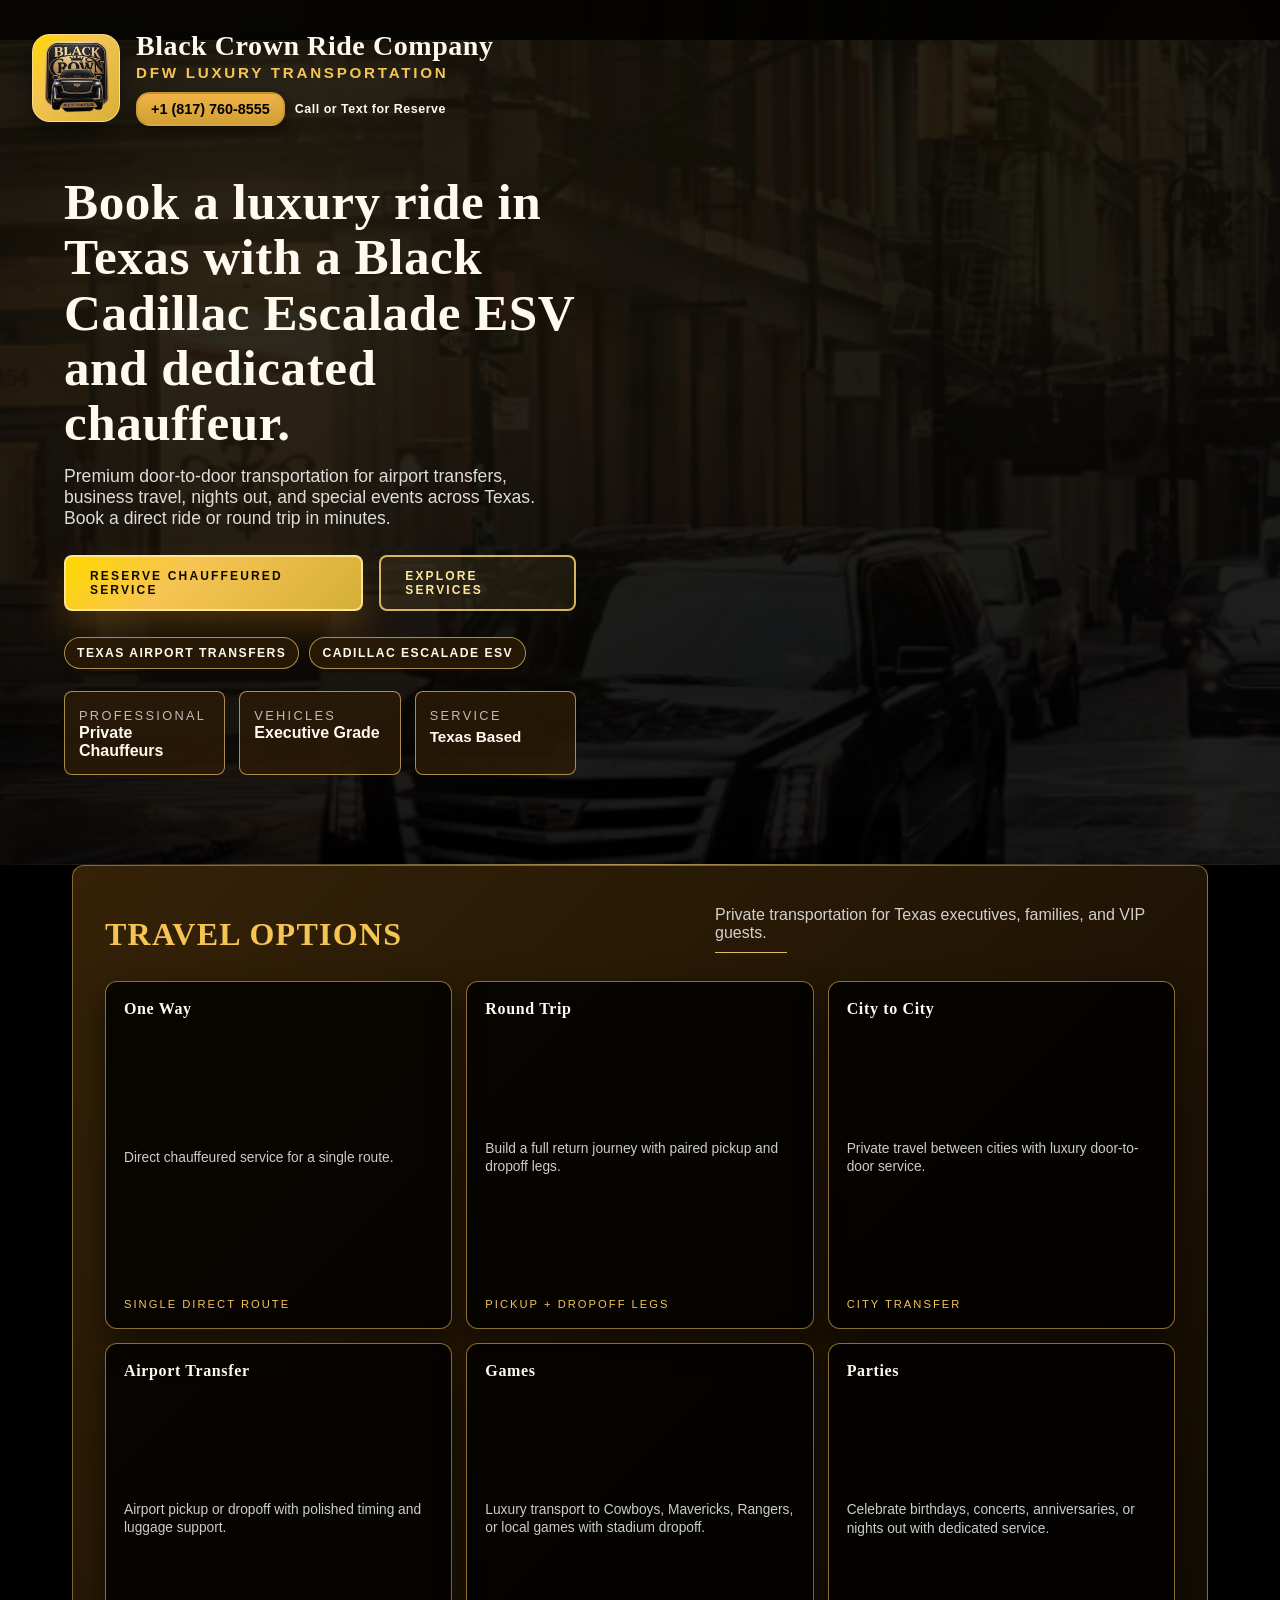
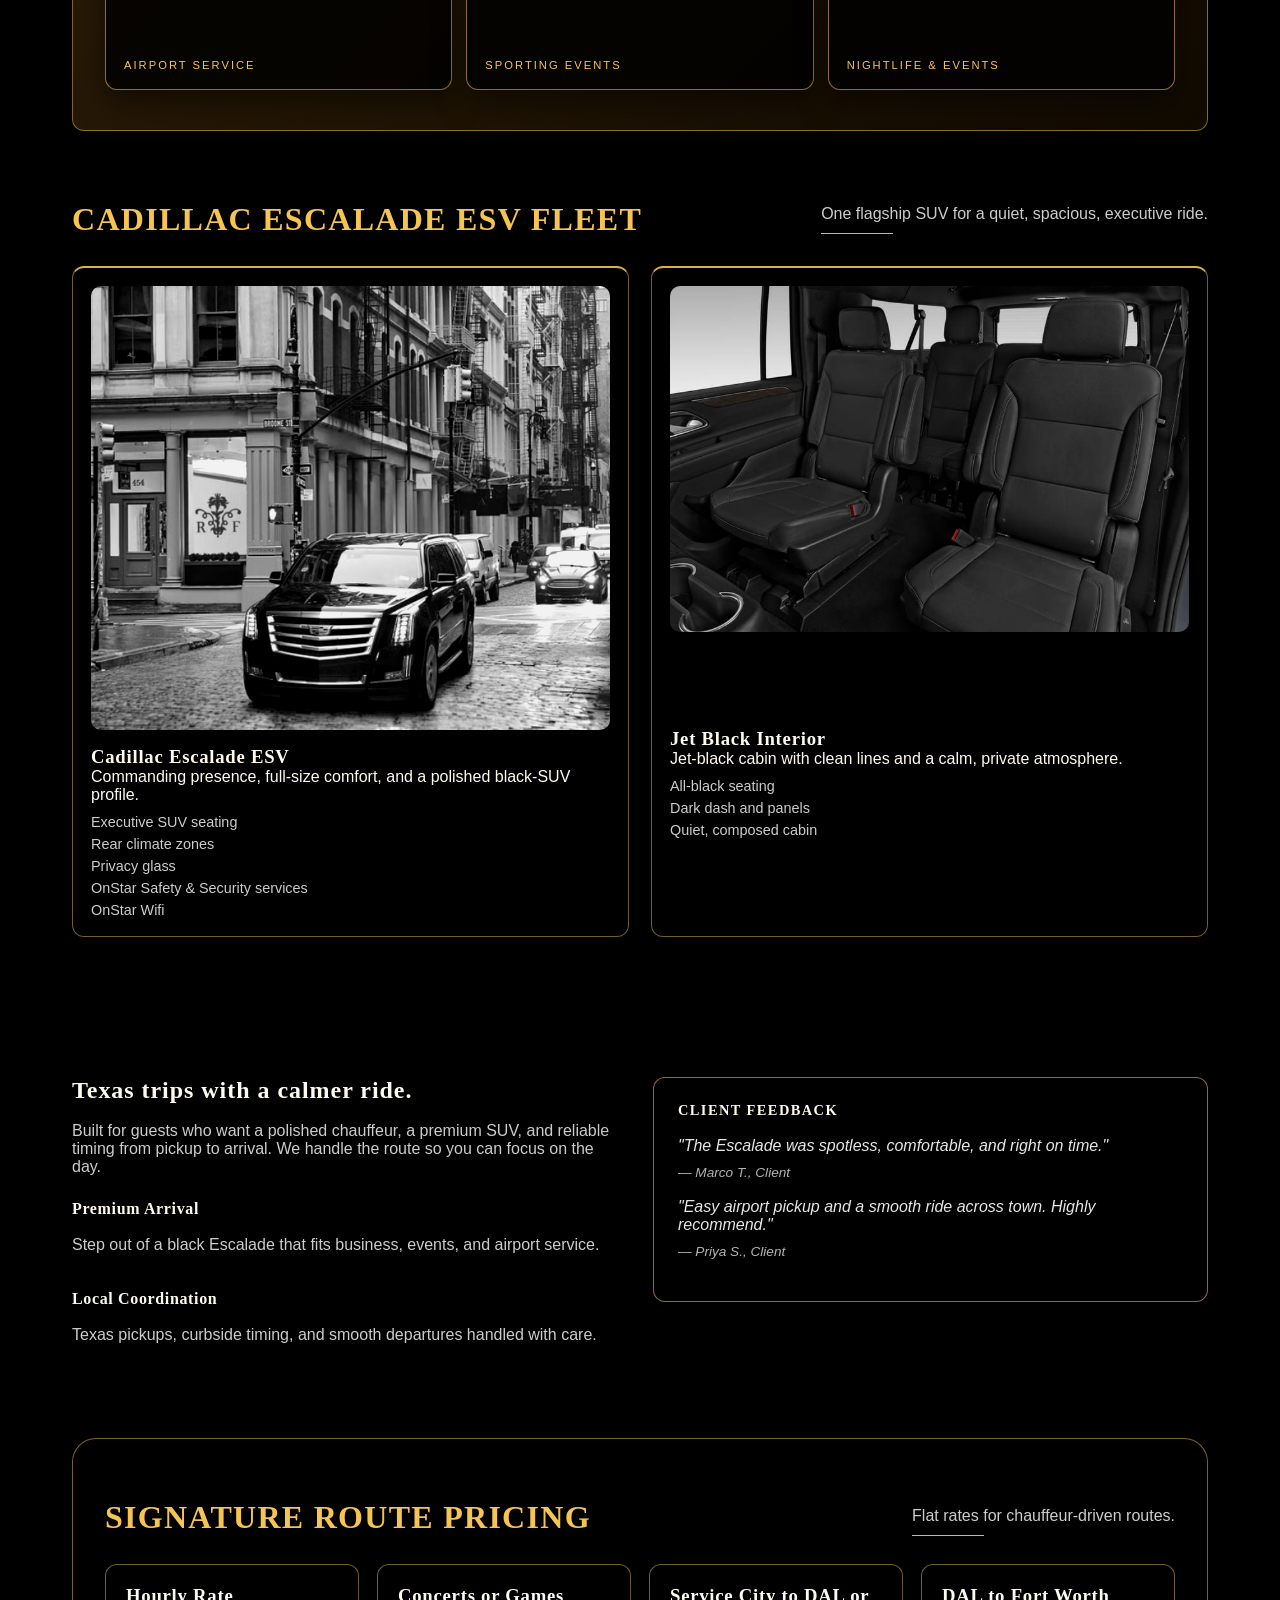
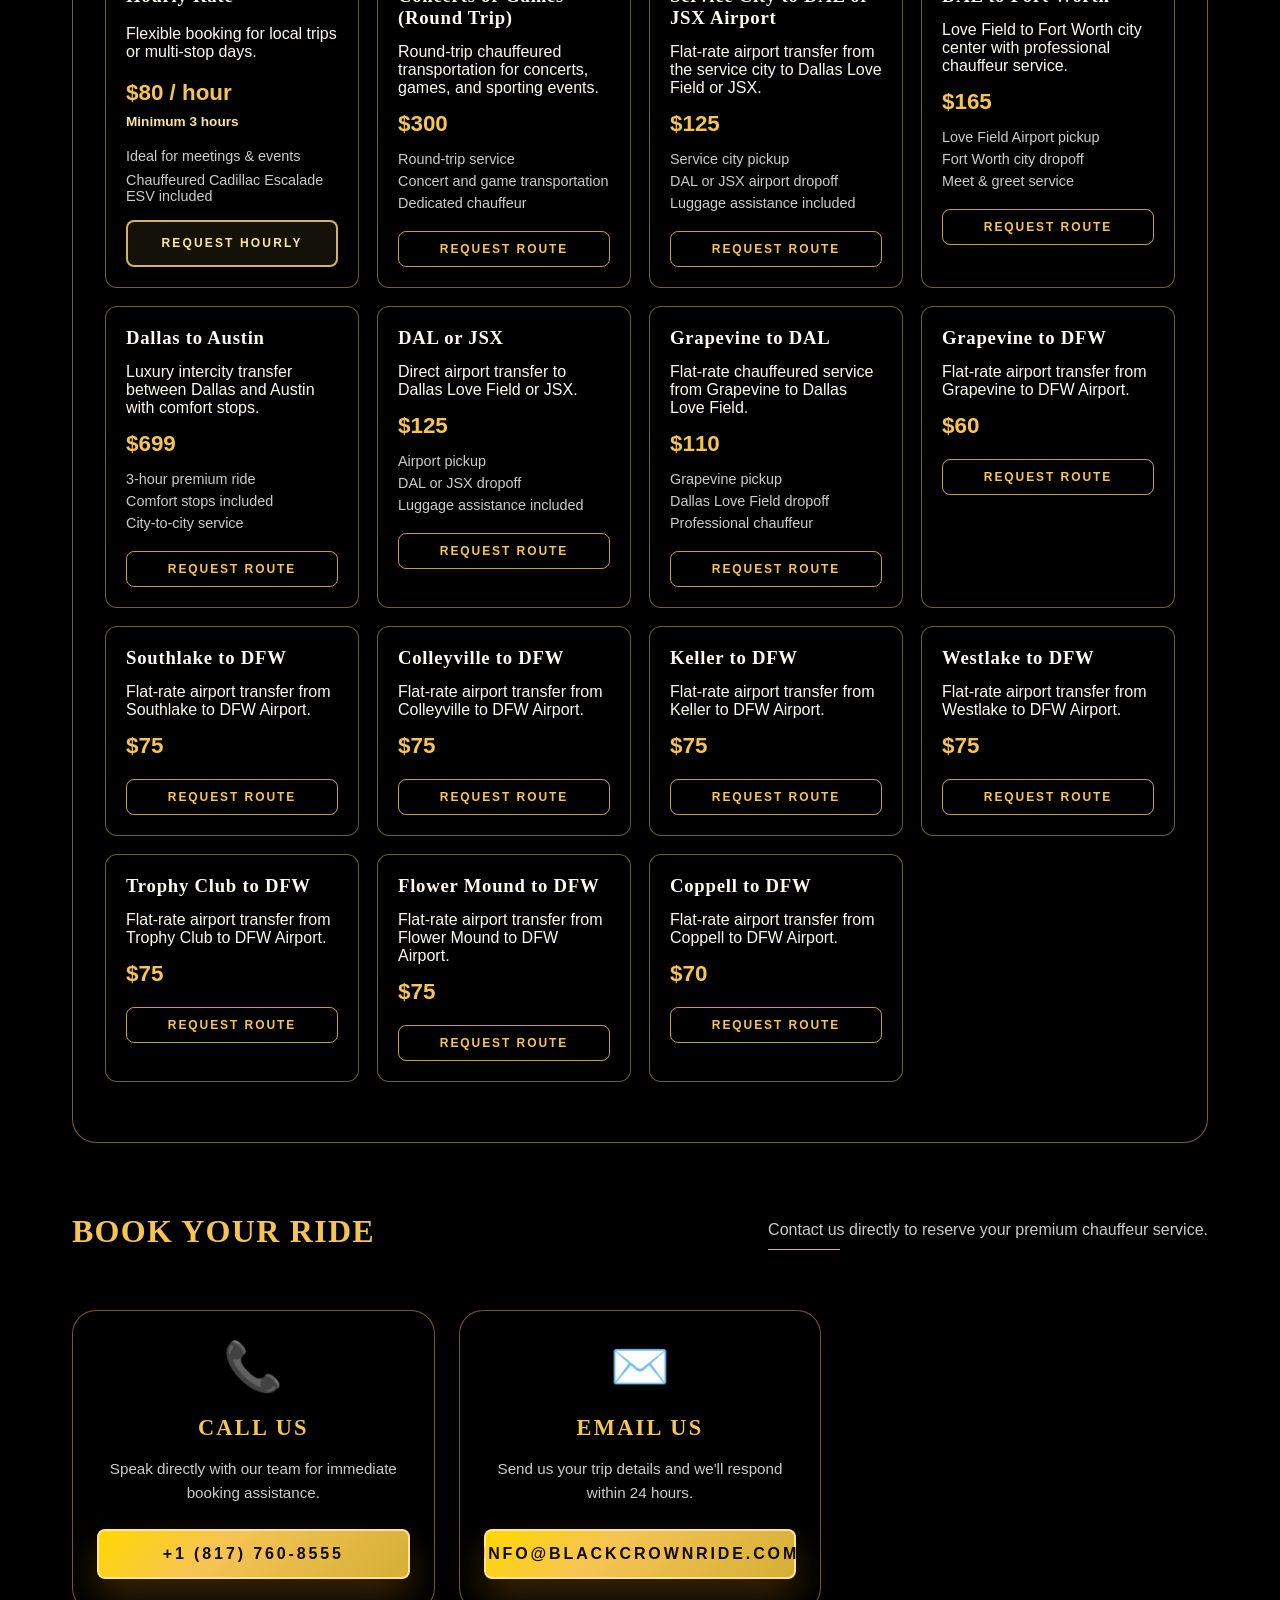
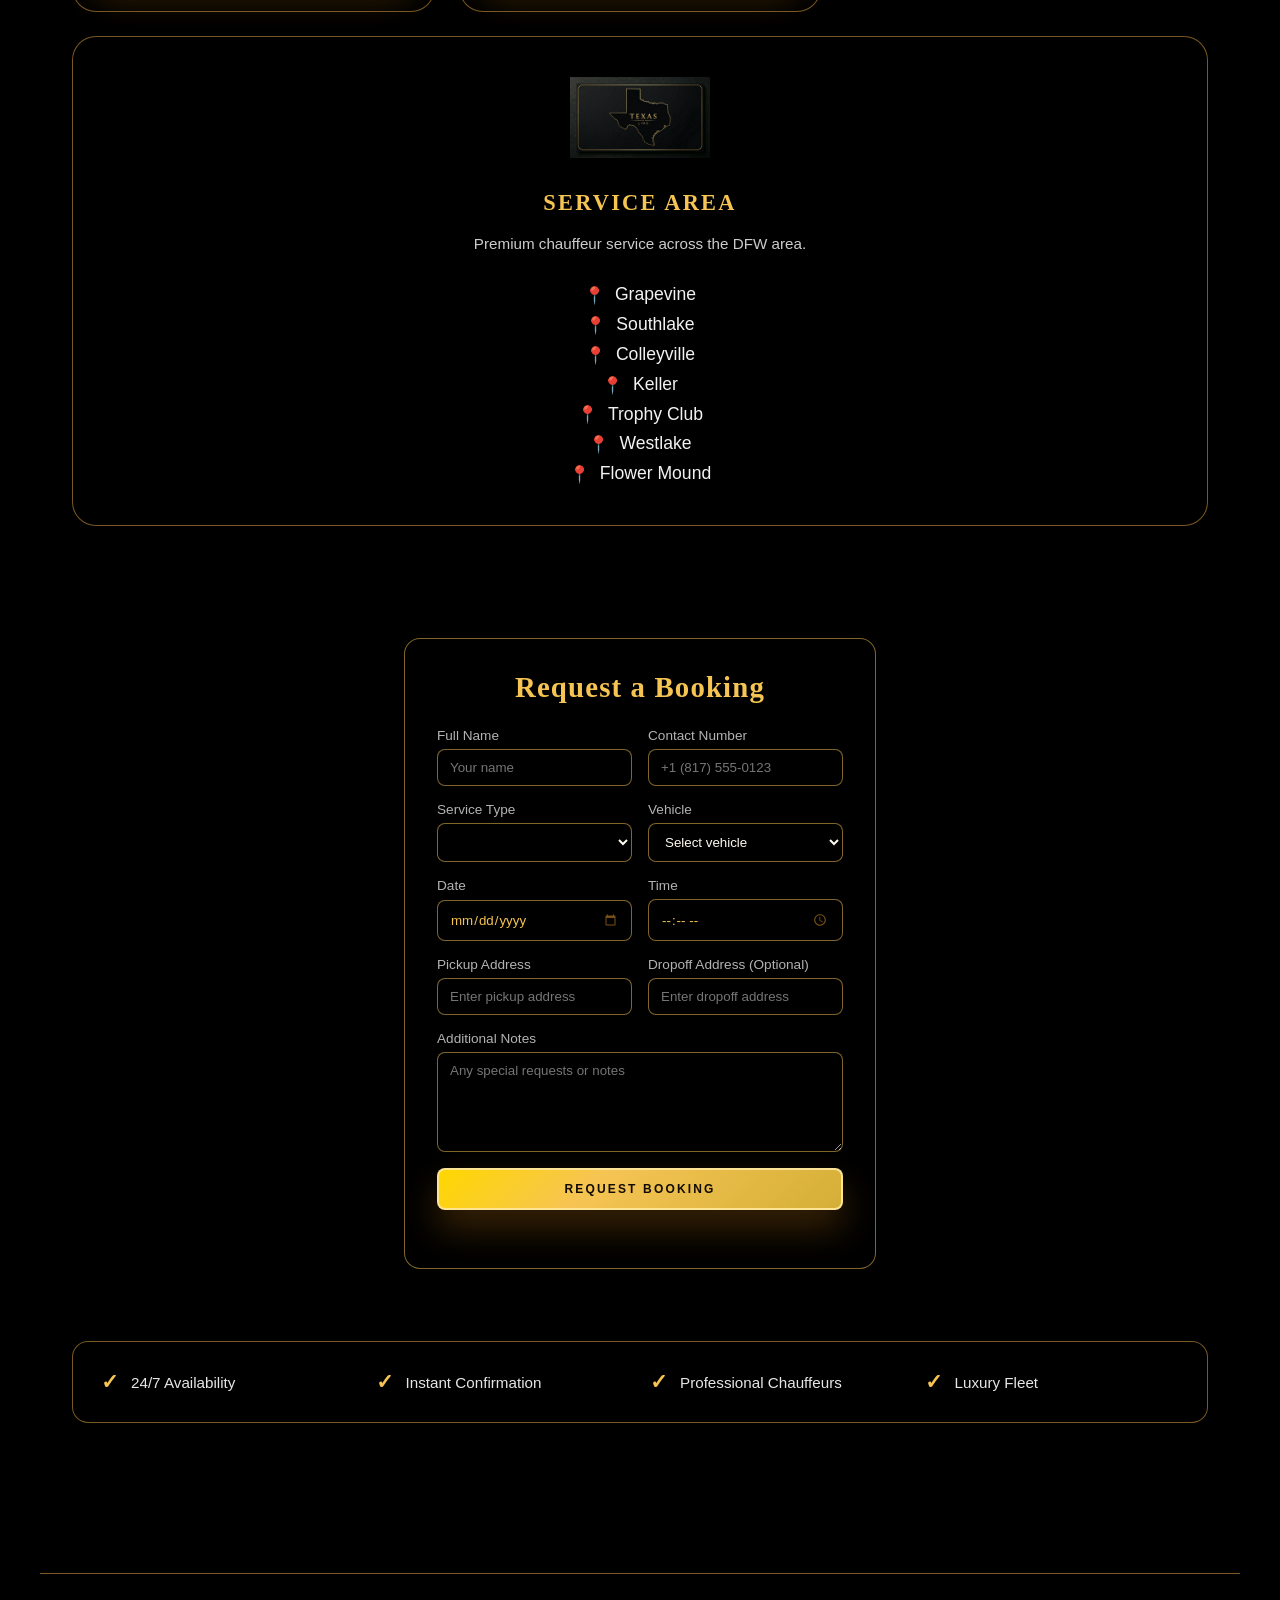
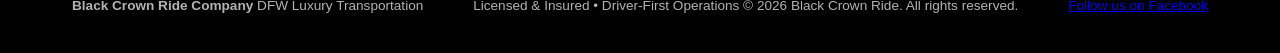
<file: index.html>
<!doctype html>
<html lang="en">
<head>
  <meta charset="utf-8" />
  <meta name="viewport" content="width=device-width, initial-scale=1" />
  <title>Black Crown Ride | DFW Luxury Transportation</title>
  <meta name="description" content="Black Crown Ride offers premium DFW luxury transportation. Book a private Cadillac Escalade ESV with a dedicated chauffeur for airport transfers and executive travel." />
  <link rel="icon" href="favicon.ico" sizes="any" />
  <link rel="apple-touch-icon" href="https://blackcrownride.com/apple-touch-icon.png" />
  <link rel="manifest" href="site.webmanifest" />
  <link rel="stylesheet" href="styles.css" />
  <style>
    /* Hide duplicate brand in hero because header displays the company name and tagline */
    .hero .company-name,
    .hero .eyebrow {
      display: none !important;
    }
  </style>
  <script src="config.js"></script>
  <script>
    (function () {
      const params = new URLSearchParams(window.location.search);
      if (params.get('desktop') === '1') {
        sessionStorage.setItem('forceDesktop', '1');
        return;
      }
      if (sessionStorage.getItem('forceDesktop') === '1') {
        return;
      }
      const isMobile =
        (navigator.userAgentData && navigator.userAgentData.mobile) ||
        /Mobi|Android|iPhone|iPad|iPod|BlackBerry|IEMobile|Opera Mini/i.test(
          navigator.userAgent
        );
      const isSmall = window.matchMedia('(max-width: 900px)').matches;
      if (isMobile || isSmall) {
        const target = 'mobile.html' + window.location.hash;
        if (!window.location.pathname.endsWith('mobile.html')) {
          window.location.replace(target);
        }
      }
    })();
  </script>
</head>
<body>
  <div class="noise"></div>
  <div class="halo"></div>

  <header class="brand-header" aria-label="Black Crown Ride">
    <div class="brand-lockup">
      <a class="brand-mark" href="index.html#book">
        <img src="assets/logo.png" alt="Black Crown Ride" class="brand-logo" />
      </a>
      <div class="brand-text">
        <span>Black Crown Ride Company</span>
        <small>DFW Luxury Transportation</small>
        <div class="phone-section">
          <a class="phone-button" href="tel:+18177608555">+1 (817) 760-8555</a>
          <span class="call-to-reserve">Call or Text for Reserve</span>
        </div>
      </div>
    </div>
  </header>

  <main>
    <section class="hero reveal">
      <div class="hero-content">
        <span class="company-name">Black Crown Ride Company</span>
        <span class="eyebrow">DFW Luxury Transportation</span>
        <h1>Book a luxury ride in Texas with a Black Cadillac Escalade ESV and dedicated chauffeur.</h1>
        <p class="lede">
          Premium door-to-door transportation for airport transfers, business travel,
          nights out, and special events across Texas. Book a direct ride or round trip in minutes.
        </p>
        <div class="hero-cta">
          <a class="primary-btn" href="index.html#book">Reserve Chauffeured Service</a>
          <a class="secondary-btn" href="index.html#services">Explore Services</a>
        </div>
        <div class="hero-pills">
          <span class="hero-pill">Texas airport transfers</span>
          <span class="hero-pill">Cadillac Escalade ESV</span>
        </div>
        <div class="hero-metrics">
          <div>
            <span>Professional</span>
            <strong>Private Chauffeurs</strong>
          </div>
          <div>
            <span>Vehicles</span>
            <strong>Executive Grade</strong>
          </div>
          <div>
            <span>Service</span>
            <strong>Texas Based</strong>
          </div>
        </div>
      </div>
    </section>

    <section id="services" class="section reveal services">
      <div class="section-header">
        <h2>Travel Options</h2>
        <p>Private transportation for Texas executives, families, and VIP guests.</p>
      </div>
      <div class="service-grid">
        <article class="service-tile">
          <h3>One Way</h3>
          <p>Direct chauffeured service for a single route.</p>
          <span class="service-tag">Single direct route</span>
        </article>
        <article class="service-tile">
          <h3>Round Trip</h3>
          <p>Build a full return journey with paired pickup and dropoff legs.</p>
          <span class="service-tag">Pickup + dropoff legs</span>
        </article>
        <article class="service-tile">
          <h3>City to City</h3>
          <p>Private travel between cities with luxury door-to-door service.</p>
          <span class="service-tag">City transfer</span>
        </article>
        <article class="service-tile">
          <h3>Airport Transfer</h3>
          <p>Airport pickup or dropoff with polished timing and luggage support.</p>
          <span class="service-tag">Airport service</span>
        </article>
        <article class="service-tile">
          <h3>Games</h3>
          <p>Luxury transport to Cowboys, Mavericks, Rangers, or local games with stadium dropoff.</p>
          <span class="service-tag">Sporting events</span>
        </article>
        <article class="service-tile">
          <h3>Parties</h3>
          <p>Celebrate birthdays, concerts, anniversaries, or nights out with dedicated service.</p>
          <span class="service-tag">Nightlife & events</span>
        </article>
      </div>
    </section>

    <section id="fleet" class="section reveal fleet-showcase">
      <div class="section-header">
        <h2>Cadillac Escalade ESV Fleet</h2>
        <p>One flagship SUV for a quiet, spacious, executive ride.</p>
      </div>
      <div class="fleet-grid">
        <article class="fleet-card float slow">
          <img src="assets/cadillac-escalade-esv.png" alt="Black Cadillac Escalade ESV" />
          <div>
            <h3>Cadillac Escalade ESV</h3>
            <p>Commanding presence, full-size comfort, and a polished black-SUV profile.</p>
            <ul>
              <li>Executive SUV seating</li>
              <li>Rear climate zones</li>
              <li>Privacy glass</li>
              <li>OnStar Safety & Security services</li>
              <li>OnStar Wifi</li>
            </ul>
          </div>
        </article>
        <article class="fleet-card float">
          <img src="interior-black.jpg" alt="Jet black interior" class="no-filter" />
          <div>
            <h3>Jet Black Interior</h3>
            <p>Jet‑black cabin with clean lines and a calm, private atmosphere.</p>
            <ul>
              <li>All‑black seating</li>
              <li>Dark dash and panels</li>
              <li>Quiet, composed cabin</li>
            </ul>
          </div>
        </article>
      </div>
    </section>

    <section id="experience" class="section reveal experience">
      <div class="experience-text">
        <h2>Texas trips with a calmer ride.</h2>
        <p>
          Built for guests who want a polished chauffeur, a premium SUV, and reliable timing
          from pickup to arrival. We handle the route so you can focus on the day.
        </p>
        <div class="experience-points">
          <div>
            <h4>Premium Arrival</h4>
            <p>Step out of a black Escalade that fits business, events, and airport service.</p>
          </div>
          <div>
            <h4>Local Coordination</h4>
            <p>Texas pickups, curbside timing, and smooth departures handled with care.</p>
          </div>
        </div>
      </div>
      <div class="experience-panel">
        <h3>Client feedback</h3>
        <blockquote>
          "The Escalade was spotless, comfortable, and right on time."
          <span>— Marco T., Client</span>
        </blockquote>
        <blockquote>
          "Easy airport pickup and a smooth ride across town. Highly recommend."
          <span>— Priya S., Client</span>
        </blockquote>
      </div>
    </section>

    <section id="pricing" class="section reveal pricing">
      <div class="section-header">
        <h2>Signature Route Pricing</h2>
        <p>Flat rates for chauffeur‑driven routes.</p>
      </div>
      <div class="pricing-grid">
        <div class="pricing-card">
          <h3>Hourly Rate</h3>
          <p>Flexible booking for local trips or multi‑stop days.</p>
          <span class="price" data-price-hourly>$80 / hour</span>
          <small class="hourly-minimum">Minimum 3 hours</small>
          <ul>
            <li>Ideal for meetings & events</li>
            <li>Chauffeured Cadillac Escalade ESV included</li>
          </ul>
          <a class="secondary-btn" href="https://blackcrownride.com/cdn-cgi/l/email-protection#[base64]">
            Request Hourly
          </a>
        </div>
        <div id="featured-route-list" class="pricing-routes-inline"></div>
      </div>
    </section>

    <section id="book" class="section reveal booking">
      <div class="section-header">
        <h2>Book Your Ride</h2>
        <p>Contact us directly to reserve your premium chauffeur service.</p>
      </div>
      <div class="booking-info-grid">
        <div class="booking-info-card">
          <div class="info-icon">📞</div>
          <h3>Call Us</h3>
          <p>Speak directly with our team for immediate booking assistance.</p>
          <a href="tel:+18177608555" class="primary-btn">+1 (817) 760-8555</a>
        </div>
        <div class="booking-info-card">
          <div class="info-icon">✉️</div>
          <h3>Email Us</h3>
          <p>Send us your trip details and we'll respond within 24 hours.</p>
          <a href="https://blackcrownride.com/cdn-cgi/l/email-protection#afc6c1c9c0efcdc3ceccc4ccddc0d8c1ddc6cbca81ccc0c2" class="primary-btn"><span class="__cf_email__" data-cfemail="3851565e57785a54595b535b4a574f564a515c5d165b5755">[email&#160;protected]</span></a>
        </div>
        <div class="booking-info-card service-area-card">
          <div class="info-icon"><img src="assets/texas-limo.png" alt="Texas" style="width: 140px; height: auto;" /></div>
          <h3>Service Area</h3>
          <p>Premium chauffeur service across the DFW area.</p>
          <ul class="service-area-list" style="list-style: none; padding: 0; margin: 0; display: grid; gap: 8px; margin-top: 10px; font-size: 0.9rem; color: rgba(255,255,255,0.85);">
            <li>Grapevine</li>
            <li>Southlake</li>
            <li>Colleyville</li>
            <li>Keller</li>
            <li>Trophy Club</li>
            <li>Westlake</li>
            <li>Flower Mound</li>
          </ul>
        </div>
      </div>
      
      <form class="booking-form" id="desktop-booking-form">
        <h3>Request a Booking</h3>
        <div class="form-grid">
          <label>
            Full Name
            <input type="text" name="fullName" placeholder="Your name" required />
          </label>
          
          <label>
            Contact Number
            <input type="tel" name="contactNumber" placeholder="+1 (817) 555-0123" required />
          </label>
          
          <label>
            Service Type
            <select name="serviceType" required>
              <option value="">Select service type</option>
              <option value="Hourly">Hourly Service</option>
              <option value="Airport Transfer">Airport Transfer</option>
              <option value="City Transfer">City Transfer</option>
              <option value="One Way">One Way</option>
              <option value="Round Trip">Round Trip</option>
            </select>
          </label>
          
          <label>
            Vehicle
            <select name="vehicle" required>
              <option value="">Select vehicle</option>
              <option value="Cadillac Escalade ESV">Cadillac Escalade ESV</option>
            </select>
          </label>
          
          <label>
            Date
            <input type="date" name="serviceDate" required />
          </label>
          
          <label>
            Time
            <input type="time" name="serviceTime" required />
          </label>
          
          <label>
            Pickup Address
            <input type="text" name="pickupAddress" placeholder="Enter pickup address" required />
          </label>
          
          <label>
            Dropoff Address (Optional)
            <input type="text" name="dropoffAddress" placeholder="Enter dropoff address" />
          </label>
        </div>
        
        <label>
          Additional Notes
          <textarea name="notes" placeholder="Any special requests or notes" rows="4"></textarea>
        </label>
        
        <button class="primary-btn" type="button" onclick="submitInquiry(document.getElementById('desktop-booking-form'))">Request Booking</button>
        <div id="form-status" class="form-status" aria-live="polite" style="margin-top:10px;"></div>
      </form>
      
      <div class="booking-features">
        <div class="feature-item">
          <strong>✓</strong>
          <span>24/7 Availability</span>
        </div>
        <div class="feature-item">
          <strong>✓</strong>
          <span>Instant Confirmation</span>
        </div>
        <div class="feature-item">
          <strong>✓</strong>
          <span>Professional Chauffeurs</span>
        </div>
        <div class="feature-item">
          <strong>✓</strong>
          <span>Luxury Fleet</span>
        </div>
      </div>
    </section>
  </main>

  <footer class="site-footer">
    <div>
      <strong>Black Crown Ride Company</strong>
      <span>DFW Luxury Transportation</span>
    </div>
    <div>
      <span>Licensed & Insured • Driver‑First Operations</span>
      <span>© 2026 Black Crown Ride. All rights reserved.</span>
    </div>
    <div>
      <a href="https://www.facebook.com/share/1A9H4vTRtS/?mibextid=wwXIfr" target="_blank" rel="noopener noreferrer" class="social-link">Follow us on Facebook</a>
    </div>
  </footer>
  <script data-cfasync="false" src="cdn-cgi/scripts/5c5dd728/cloudflare-static/email-decode.min.js"></script><script src="script.js"></script>
  <script>
    (function () {
      const returnBtn = document.getElementById('return-mobile');
      if (!returnBtn) return;
      if (sessionStorage.getItem('forceDesktop') === '1') {
        returnBtn.style.display = 'inline-flex';
        returnBtn.addEventListener('click', () => {
          sessionStorage.removeItem('forceDesktop');
        });
      }
    })();
  </script>
</body>
</html>
</file>
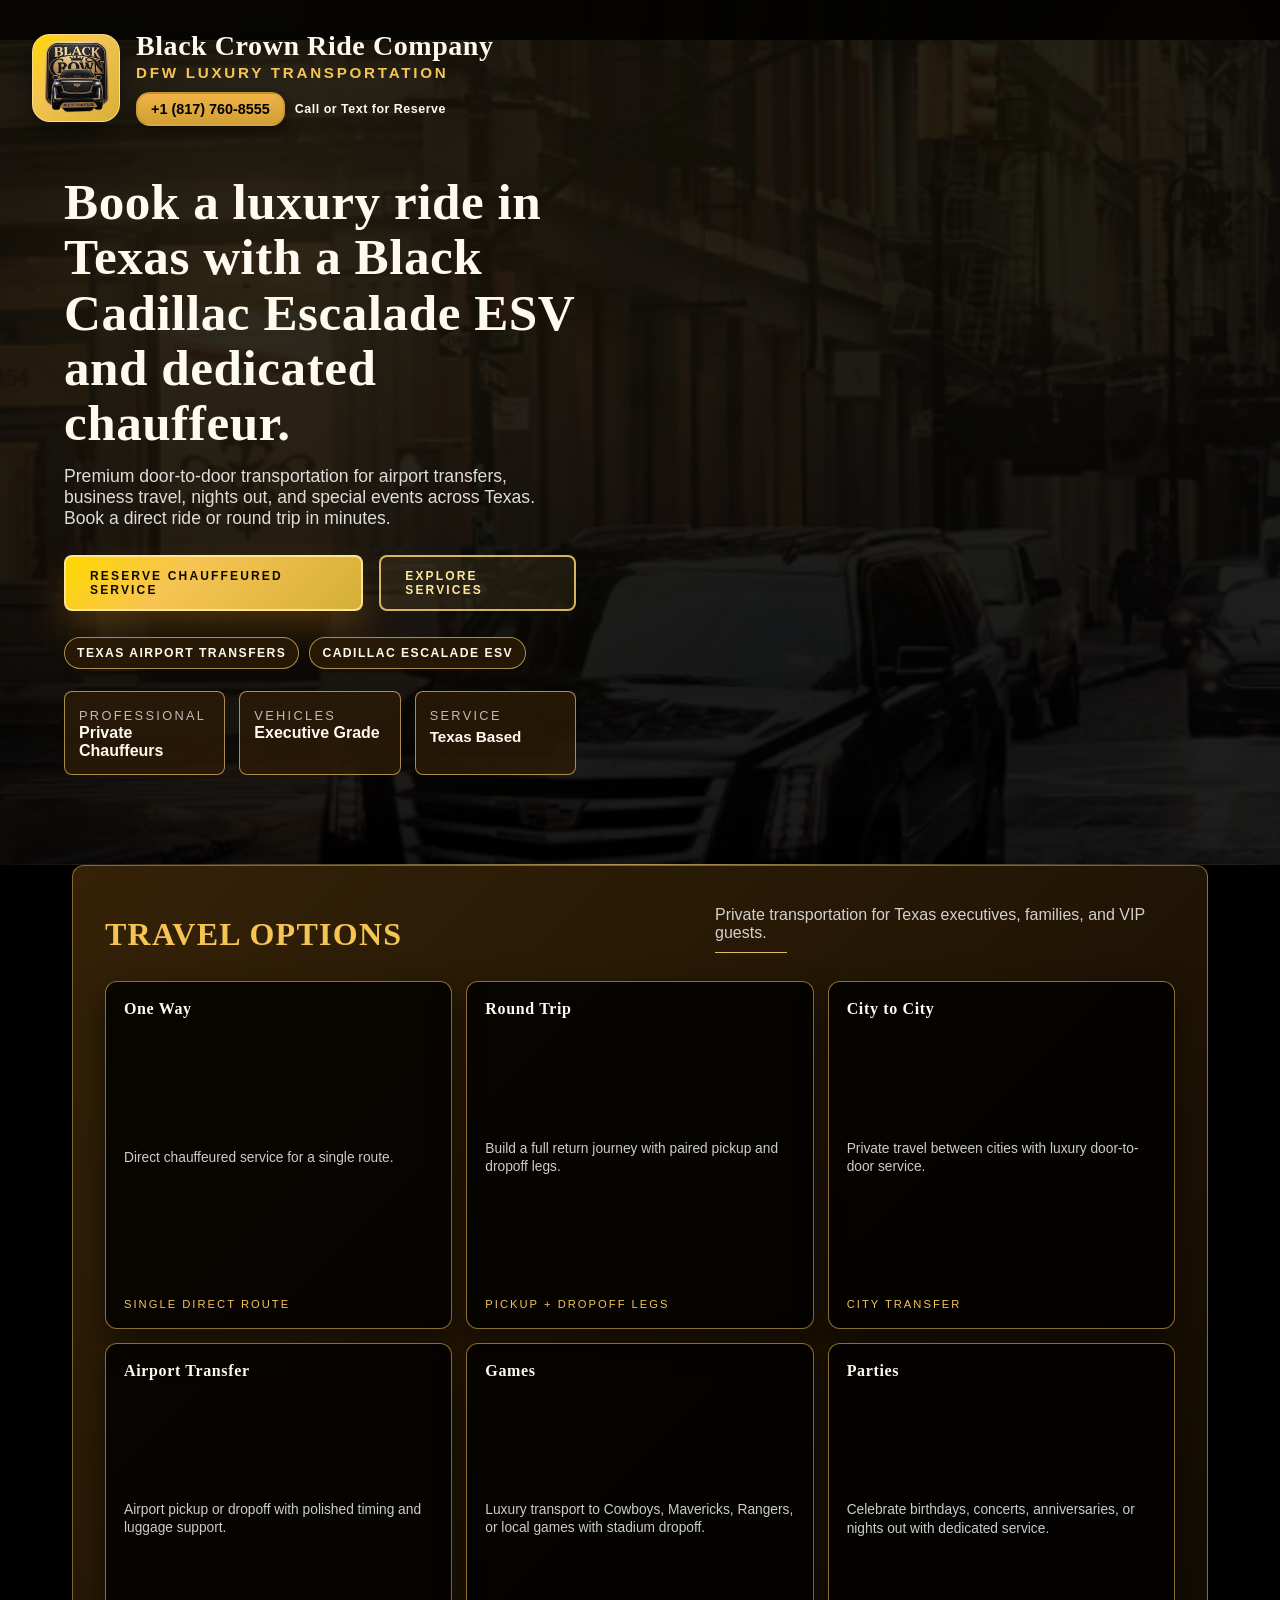
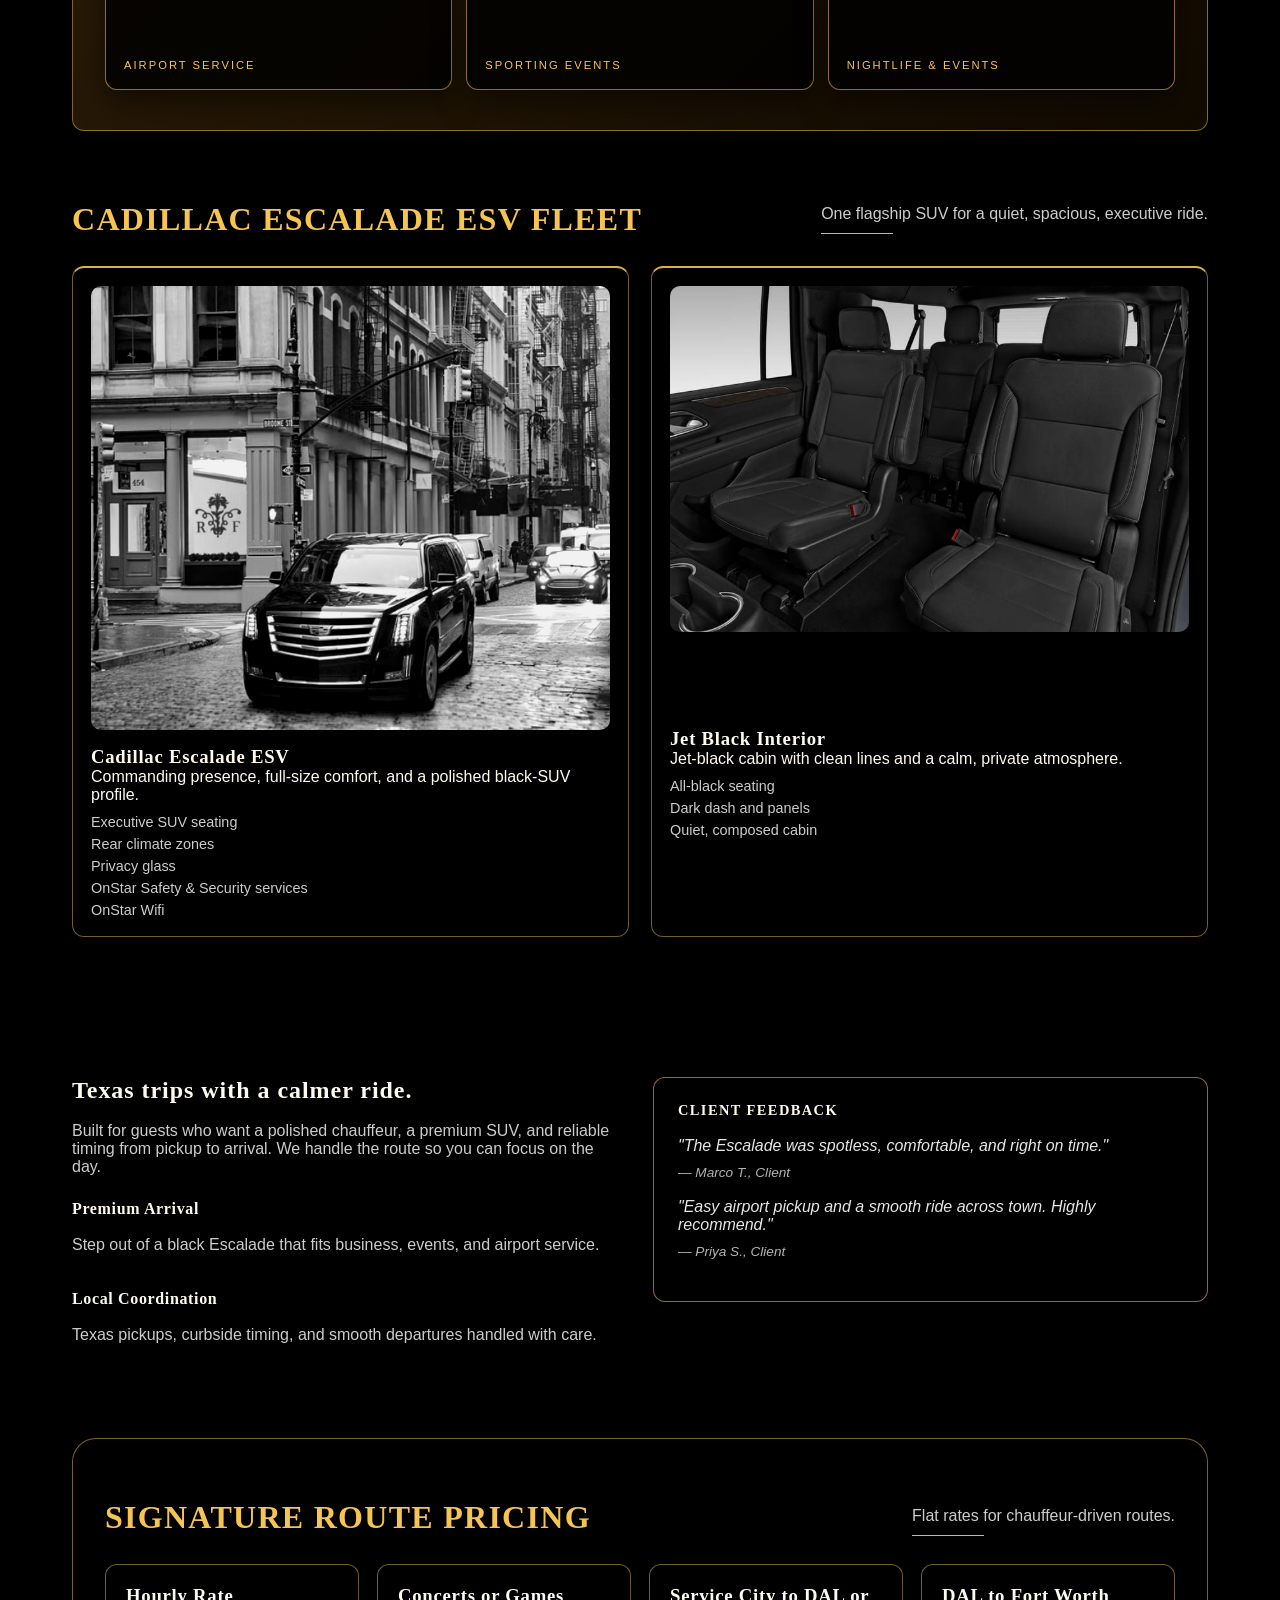
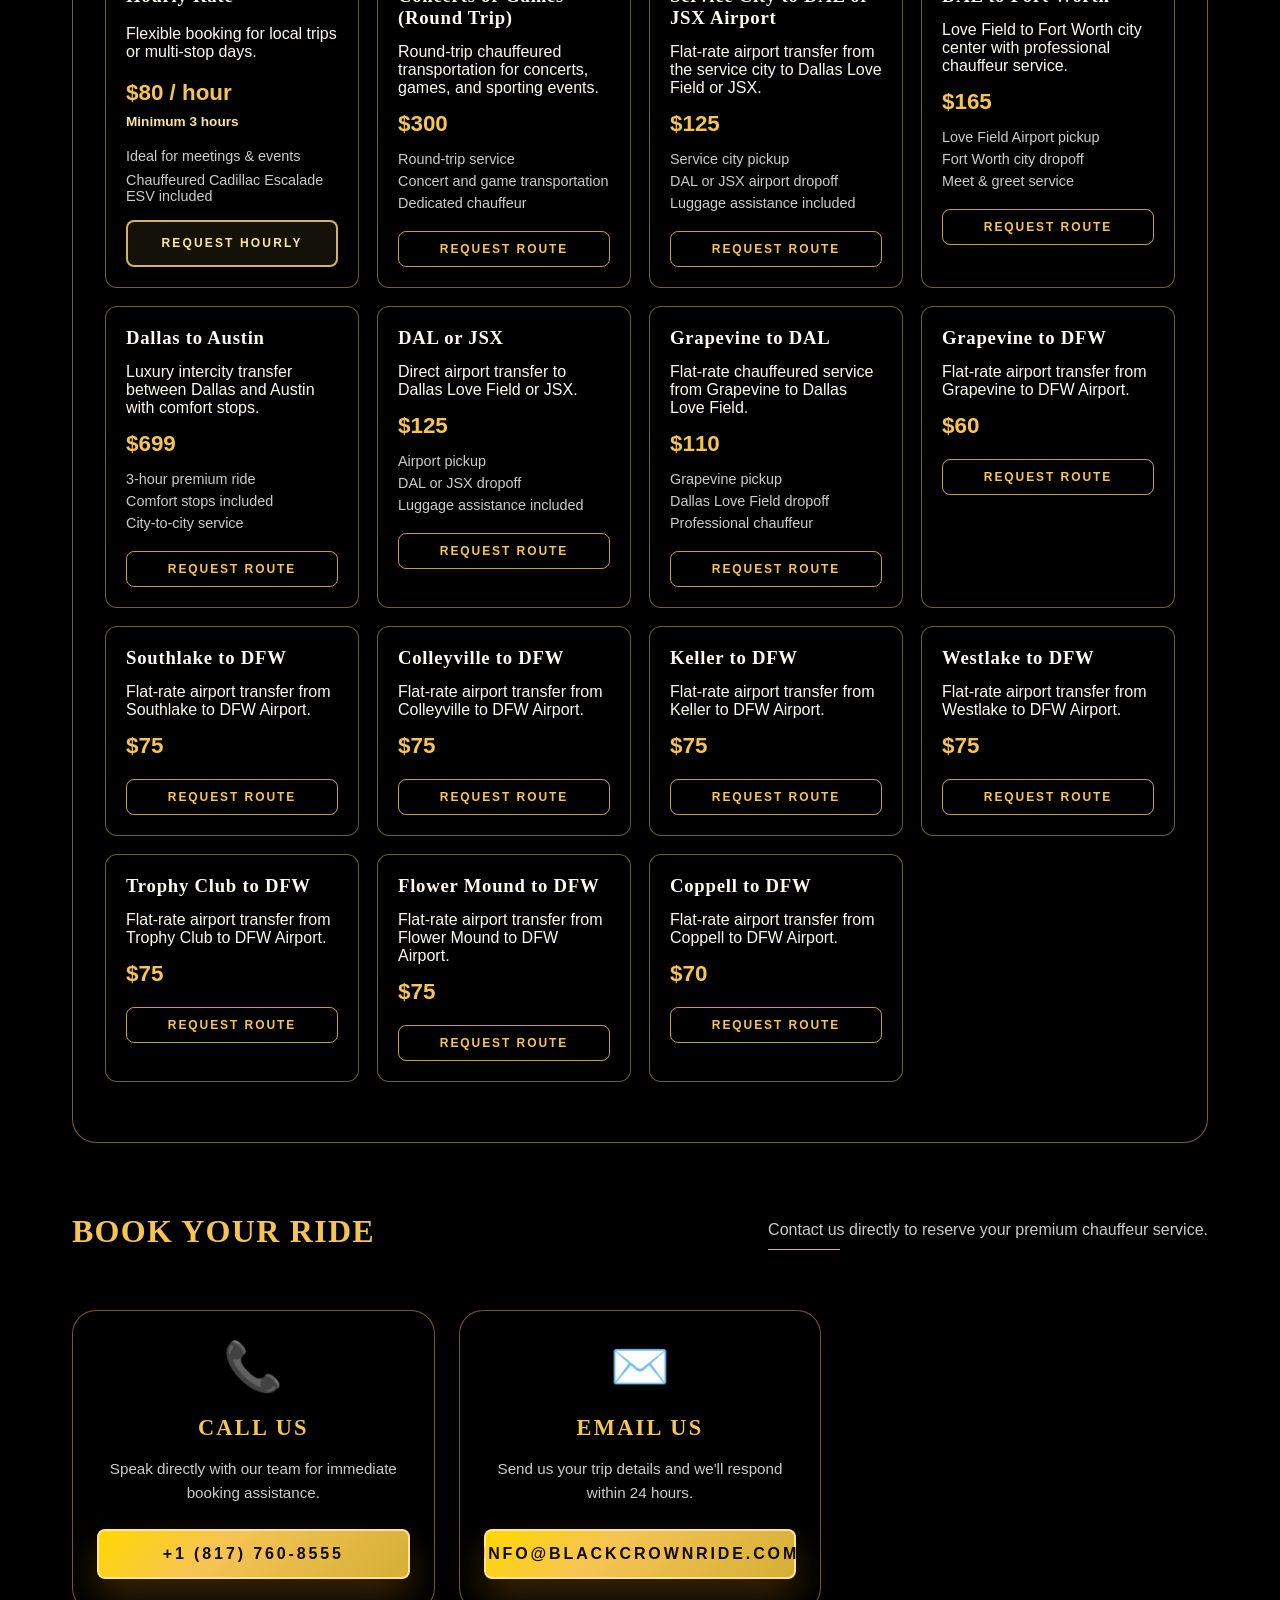
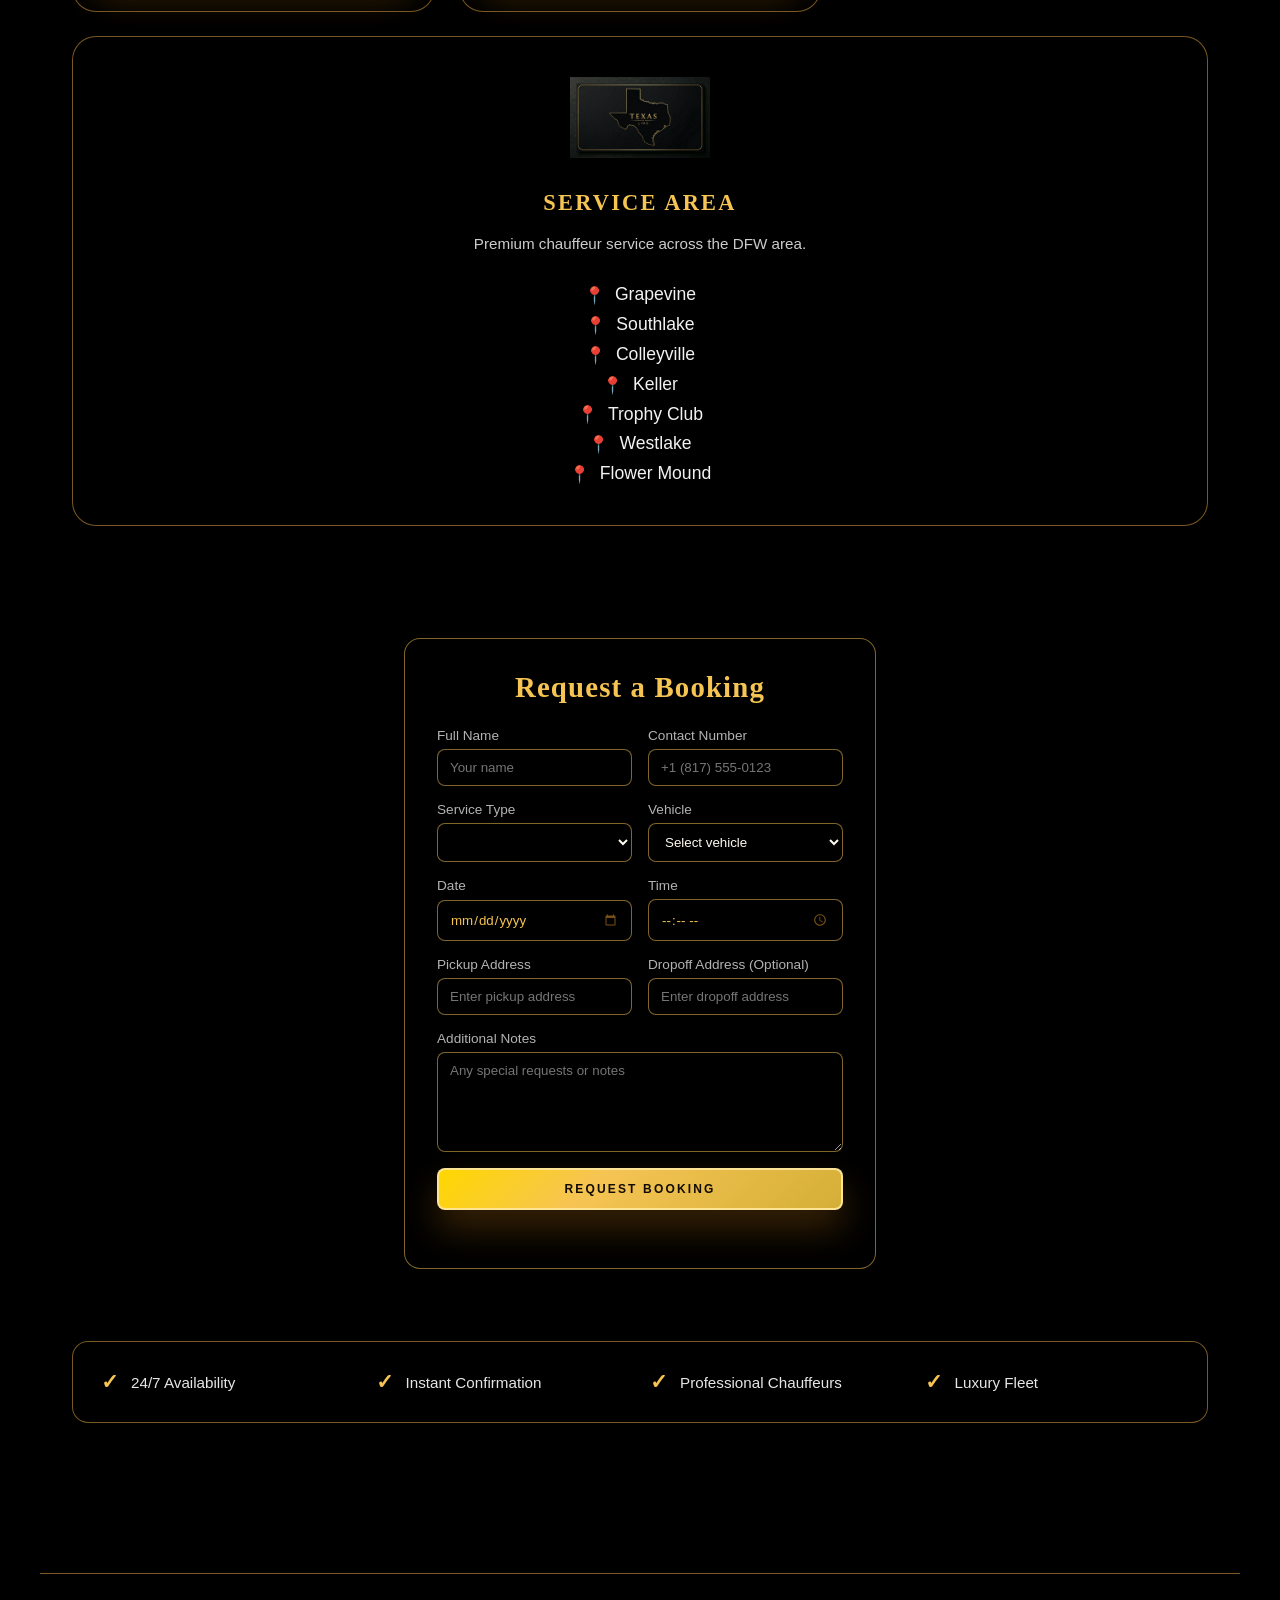
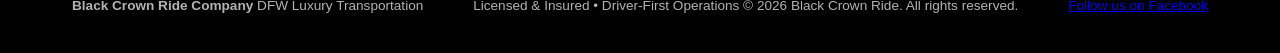
<file: mobile.html>
<!doctype html>
<html lang="en">
<head>
  <meta charset="utf-8" />
  <meta name="viewport" content="width=device-width, initial-scale=1" />
  <title>Black Crown Ride | DFW Luxury Transportation</title>
  <meta name="description" content="Black Crown Ride offers premium DFW luxury transportation. Book a private Cadillac Escalade ESV with a dedicated chauffeur for airport transfers and executive travel." />
  <link rel="icon" href="favicon.ico" sizes="any" />
  <link rel="apple-touch-icon" href="https://blackcrownride.com/apple-touch-icon.png" />
  <link rel="manifest" href="site.webmanifest" />
  <link rel="stylesheet" href="styles.css" />
  <style>
    /* Hide duplicate brand in hero because header displays the company name and tagline */
    .hero .company-name,
    .hero .eyebrow {
      display: none !important;
    }
  </style>
  <script src="config.js"></script>
</head>
<body>
  <div class="noise"></div>
  <div class="halo"></div>

  <header class="brand-header" aria-label="Black Crown Ride">
    <div class="brand-lockup">
      <a class="brand-mark" href="index.html#book">
        <img src="assets/logo.png" alt="Black Crown Ride" class="brand-logo" />
      </a>
      <div class="brand-text">
        <span>Black Crown Ride Company</span>
        <small>DFW Luxury Transportation</small>
        <div class="phone-section">
          <a class="phone-button" href="tel:+18177608555">+1 (817) 760-8555</a>
          <span class="call-to-reserve">Call or Text for Reserve</span>
        </div>
      </div>
    </div>
  </header>

  <main>
    <section class="hero reveal">
      <div class="hero-content">
        <span class="company-name">Black Crown Ride Company</span>
        <span class="eyebrow">DFW Luxury Transportation</span>
        <h1>Book a luxury ride in Texas with a Black Cadillac Escalade ESV and dedicated chauffeur.</h1>
        <p class="lede">
          Premium door-to-door transportation for airport transfers, business travel,
          nights out, and special events across Texas. Book a direct ride or round trip in minutes.
        </p>
        <div class="hero-cta">
          <a class="primary-btn" href="index.html#book">Reserve Chauffeured Service</a>
          <a class="secondary-btn" href="index.html#services">Explore Services</a>
        </div>
        <div class="hero-pills">
          <span class="hero-pill">Texas airport transfers</span>
          <span class="hero-pill">Cadillac Escalade ESV</span>
        </div>
        <div class="hero-metrics">
          <div>
            <span>Professional</span>
            <strong>Private Chauffeurs</strong>
          </div>
          <div>
            <span>Vehicles</span>
            <strong>Executive Grade</strong>
          </div>
          <div>
            <span>Service</span>
            <strong>Texas Based</strong>
          </div>
        </div>
      </div>
    </section>

    <section id="services" class="section reveal services">
      <div class="section-header">
        <h2>Travel Options</h2>
        <p>Private transportation for Texas executives, families, and VIP guests.</p>
      </div>
      <div class="service-grid">
        <article class="service-tile">
          <h3>One Way</h3>
          <p>Direct chauffeured service for a single route.</p>
          <span class="service-tag">Single direct route</span>
        </article>
        <article class="service-tile">
          <h3>Round Trip</h3>
          <p>Build a full return journey with paired pickup and dropoff legs.</p>
          <span class="service-tag">Pickup + dropoff legs</span>
        </article>
        <article class="service-tile">
          <h3>City to City</h3>
          <p>Private travel between cities with luxury door-to-door service.</p>
          <span class="service-tag">City transfer</span>
        </article>
        <article class="service-tile">
          <h3>Airport Transfer</h3>
          <p>Airport pickup or dropoff with polished timing and luggage support.</p>
          <span class="service-tag">Airport service</span>
        </article>
        <article class="service-tile">
          <h3>Games</h3>
          <p>Luxury transport to Cowboys, Mavericks, Rangers, or local games with stadium dropoff.</p>
          <span class="service-tag">Sporting events</span>
        </article>
        <article class="service-tile">
          <h3>Parties</h3>
          <p>Celebrate birthdays, concerts, anniversaries, or nights out with dedicated service.</p>
          <span class="service-tag">Nightlife & events</span>
        </article>
      </div>
    </section>

    <section id="fleet" class="section reveal fleet-showcase">
      <div class="section-header">
        <h2>Cadillac Escalade ESV Fleet</h2>
        <p>One flagship SUV for a quiet, spacious, executive ride.</p>
      </div>
      <div class="fleet-grid">
        <article class="fleet-card float slow">
          <img src="assets/cadillac-escalade-esv.png" alt="Black Cadillac Escalade ESV" />
          <div>
            <h3>Cadillac Escalade ESV</h3>
            <p>Commanding presence, full-size comfort, and a polished black-SUV profile.</p>
            <ul>
              <li>Executive SUV seating</li>
              <li>Rear climate zones</li>
              <li>Privacy glass</li>
              <li>OnStar Safety & Security services</li>
              <li>OnStar Wifi</li>
            </ul>
          </div>
        </article>
        <article class="fleet-card float">
          <img src="interior-black.jpg" alt="Jet black interior" class="no-filter" />
          <div>
            <h3>Jet Black Interior</h3>
            <p>Jet‑black cabin with clean lines and a calm, private atmosphere.</p>
            <ul>
              <li>All‑black seating</li>
              <li>Dark dash and panels</li>
              <li>Quiet, composed cabin</li>
            </ul>
          </div>
        </article>
      </div>
    </section>

    <section id="experience" class="section reveal experience">
      <div class="experience-text">
        <h2>Texas trips with a calmer ride.</h2>
        <p>
          Built for guests who want a polished chauffeur, a premium SUV, and reliable timing
          from pickup to arrival. We handle the route so you can focus on the day.
        </p>
        <div class="experience-points">
          <div>
            <h4>Premium Arrival</h4>
            <p>Step out of a black Escalade that fits business, events, and airport service.</p>
          </div>
          <div>
            <h4>Local Coordination</h4>
            <p>Texas pickups, curbside timing, and smooth departures handled with care.</p>
          </div>
        </div>
      </div>
      <div class="experience-panel">
        <h3>Client feedback</h3>
        <blockquote>
          "The Escalade was spotless, comfortable, and right on time."
          <span>— Marco T., Client</span>
        </blockquote>
        <blockquote>
          "Easy airport pickup and a smooth ride across town. Highly recommend."
          <span>— Priya S., Client</span>
        </blockquote>
      </div>
    </section>

    <section id="pricing" class="section reveal pricing">
      <div class="section-header">
        <h2>Signature Route Pricing</h2>
        <p>Flat rates for chauffeur‑driven routes.</p>
      </div>
      <div class="pricing-grid">
        <div class="pricing-card">
          <h3>Hourly Rate</h3>
          <p>Flexible booking for local trips or multi‑stop days.</p>
          <span class="price" data-price-hourly>$80 / hour</span>
          <small class="hourly-minimum">Minimum 3 hours</small>
          <ul>
            <li>Ideal for meetings & events</li>
            <li>Chauffeured Cadillac Escalade ESV included</li>
          </ul>
          <a class="secondary-btn" href="https://blackcrownride.com/cdn-cgi/l/email-protection#[base64]">
            Request Hourly
          </a>
        </div>
        <div id="featured-route-list" class="pricing-routes-inline"></div>
      </div>
    </section>

    <section id="book" class="section reveal booking">
      <div class="section-header">
        <h2>Book Your Ride</h2>
        <p>Contact us directly to reserve your premium chauffeur service.</p>
      </div>
      <div class="booking-info-grid">
        <div class="booking-info-card">
          <div class="info-icon">📞</div>
          <h3>Call Us</h3>
          <p>Speak directly with our team for immediate booking assistance.</p>
          <a href="tel:+18177608555" class="primary-btn">+1 (817) 760-8555</a>
        </div>
        <div class="booking-info-card">
          <div class="info-icon">✉️</div>
          <h3>Email Us</h3>
          <p>Send us your trip details and we'll respond within 24 hours.</p>
          <a href="https://blackcrownride.com/cdn-cgi/l/email-protection#afc6c1c9c0efcdc3ceccc4ccddc0d8c1ddc6cbca81ccc0c2" class="primary-btn"><span class="__cf_email__" data-cfemail="3851565e57785a54595b535b4a574f564a515c5d165b5755">[email&#160;protected]</span></a>
        </div>
        <div class="booking-info-card service-area-card">
          <div class="info-icon"><img src="assets/texas-limo.png" alt="Texas" style="width: 140px; height: auto;" /></div>
          <h3>Service Area</h3>
          <p>Premium chauffeur service across the DFW area.</p>
          <ul class="service-area-list" style="list-style: none; padding: 0; margin: 0; display: grid; gap: 8px; margin-top: 10px; font-size: 0.9rem; color: rgba(255,255,255,0.85);">
            <li>Grapevine</li>
            <li>Southlake</li>
            <li>Colleyville</li>
            <li>Keller</li>
            <li>Trophy Club</li>
            <li>Westlake</li>
            <li>Flower Mound</li>
          </ul>
        </div>
      </div>
      
      <form class="booking-form" id="desktop-booking-form">
        <h3>Request a Booking</h3>
        <div class="form-grid">
          <label>
            Full Name
            <input type="text" name="fullName" placeholder="Your name" required />
          </label>
          
          <label>
            Contact Number
            <input type="tel" name="contactNumber" placeholder="+1 (817) 555-0123" required />
          </label>
          
          <label>
            Service Type
            <select name="serviceType" required>
              <option value="">Select service type</option>
              <option value="Hourly">Hourly Service</option>
              <option value="Airport Transfer">Airport Transfer</option>
              <option value="City Transfer">City Transfer</option>
              <option value="One Way">One Way</option>
              <option value="Round Trip">Round Trip</option>
            </select>
          </label>
          
          <label>
            Vehicle
            <select name="vehicle" required>
              <option value="">Select vehicle</option>
              <option value="Cadillac Escalade ESV">Cadillac Escalade ESV</option>
            </select>
          </label>
          
          <label>
            Date
            <input type="date" name="serviceDate" required />
          </label>
          
          <label>
            Time
            <input type="time" name="serviceTime" required />
          </label>
          
          <label>
            Pickup Address
            <input type="text" name="pickupAddress" placeholder="Enter pickup address" required />
          </label>
          
          <label>
            Dropoff Address (Optional)
            <input type="text" name="dropoffAddress" placeholder="Enter dropoff address" />
          </label>
        </div>
        
        <label>
          Additional Notes
          <textarea name="notes" placeholder="Any special requests or notes" rows="4"></textarea>
        </label>
        
        <button class="primary-btn" type="button" onclick="submitInquiry(document.getElementById('desktop-booking-form'))">Request Booking</button>
        <div id="form-status" class="form-status" aria-live="polite" style="margin-top:10px;"></div>
      </form>
      
      <div class="booking-features">
        <div class="feature-item">
          <strong>✓</strong>
          <span>24/7 Availability</span>
        </div>
        <div class="feature-item">
          <strong>✓</strong>
          <span>Instant Confirmation</span>
        </div>
        <div class="feature-item">
          <strong>✓</strong>
          <span>Professional Chauffeurs</span>
        </div>
        <div class="feature-item">
          <strong>✓</strong>
          <span>Luxury Fleet</span>
        </div>
      </div>
    </section>
  </main>

  <footer class="site-footer">
    <div>
      <strong>Black Crown Ride Company</strong>
      <span>DFW Luxury Transportation</span>
    </div>
    <div>
      <span>Licensed & Insured • Driver‑First Operations</span>
      <span>© 2026 Black Crown Ride. All rights reserved.</span>
    </div>
    <div>
      <a href="https://www.facebook.com/share/1A9H4vTRtS/?mibextid=wwXIfr" target="_blank" rel="noopener noreferrer" class="social-link">Follow us on Facebook</a>
    </div>
  </footer>
  <script data-cfasync="false" src="cdn-cgi/scripts/5c5dd728/cloudflare-static/email-decode.min.js"></script><script src="script.js"></script>
  <script>
    (function () {
      const returnBtn = document.getElementById('return-mobile');
      if (!returnBtn) return;
      if (sessionStorage.getItem('forceDesktop') === '1') {
        returnBtn.style.display = 'inline-flex';
        returnBtn.addEventListener('click', () => {
          sessionStorage.removeItem('forceDesktop');
        });
      }
    })();
  </script>
</body>
</html>
</file>
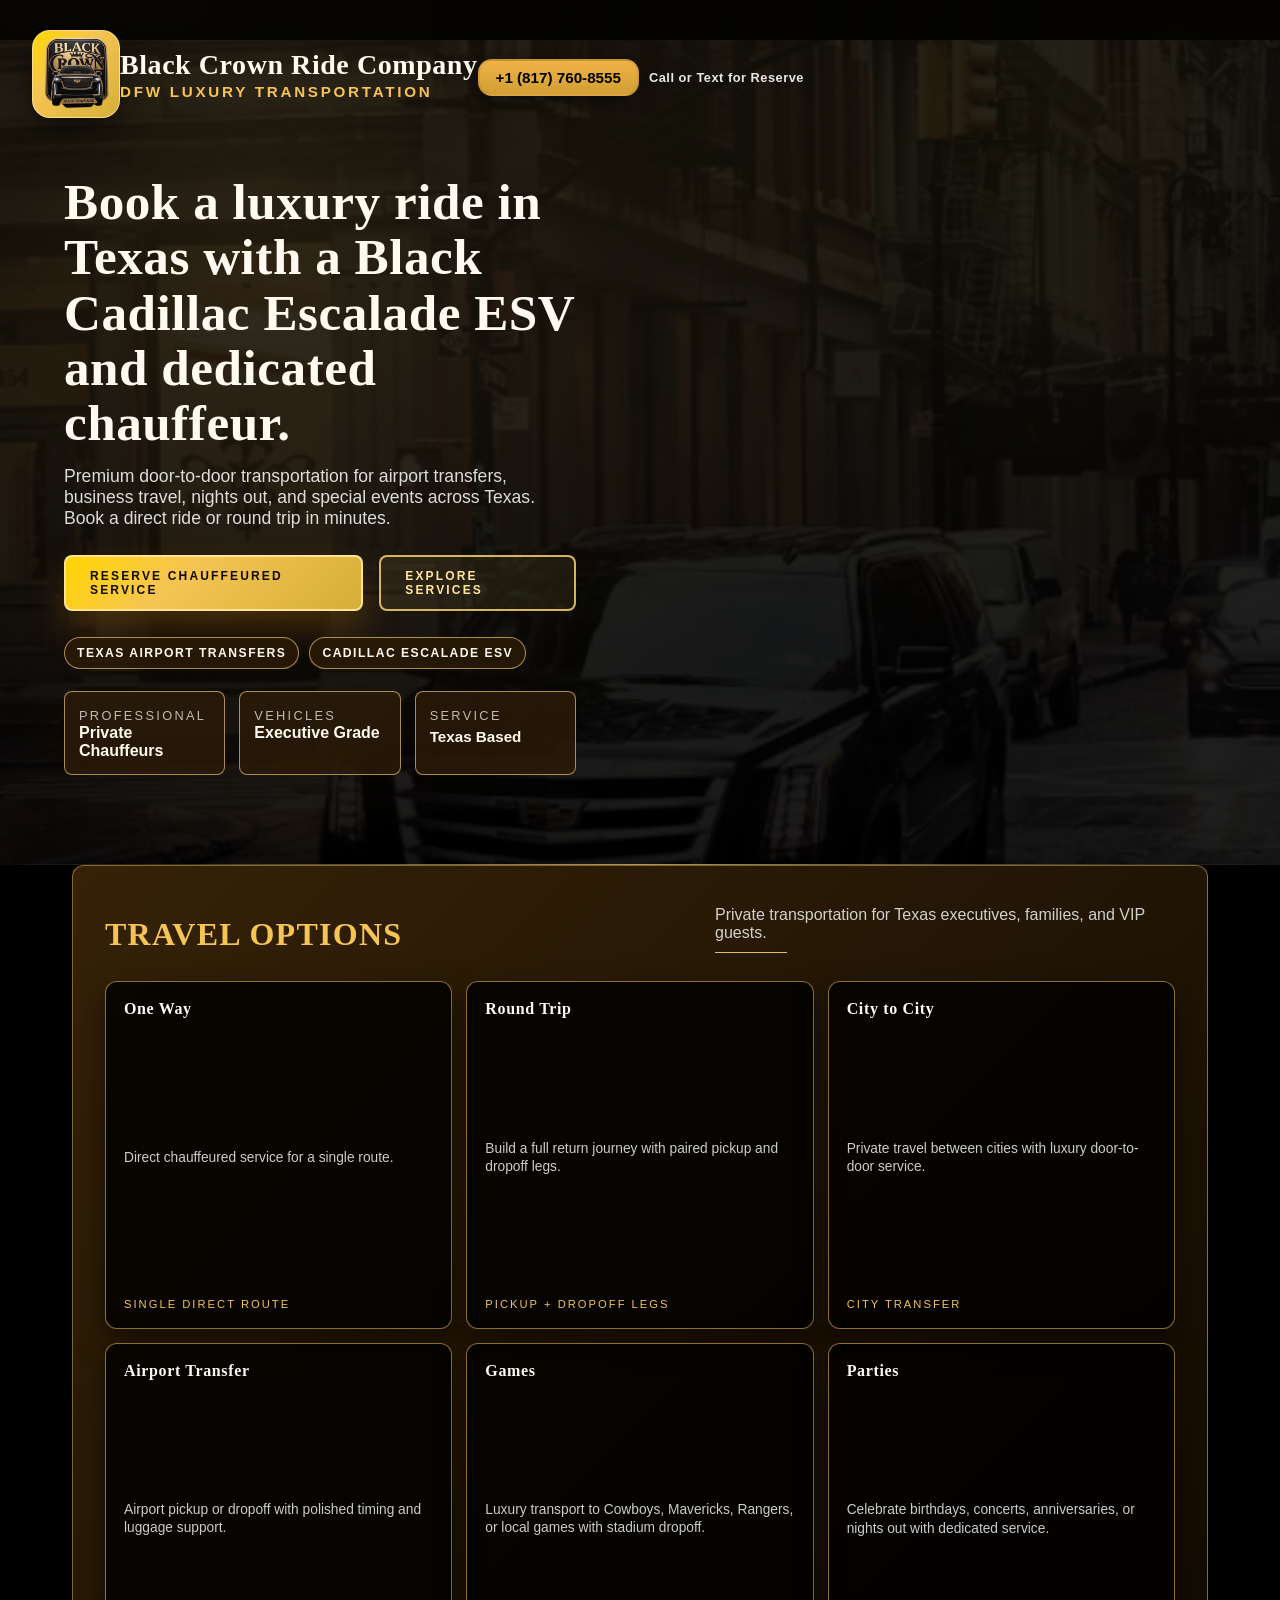
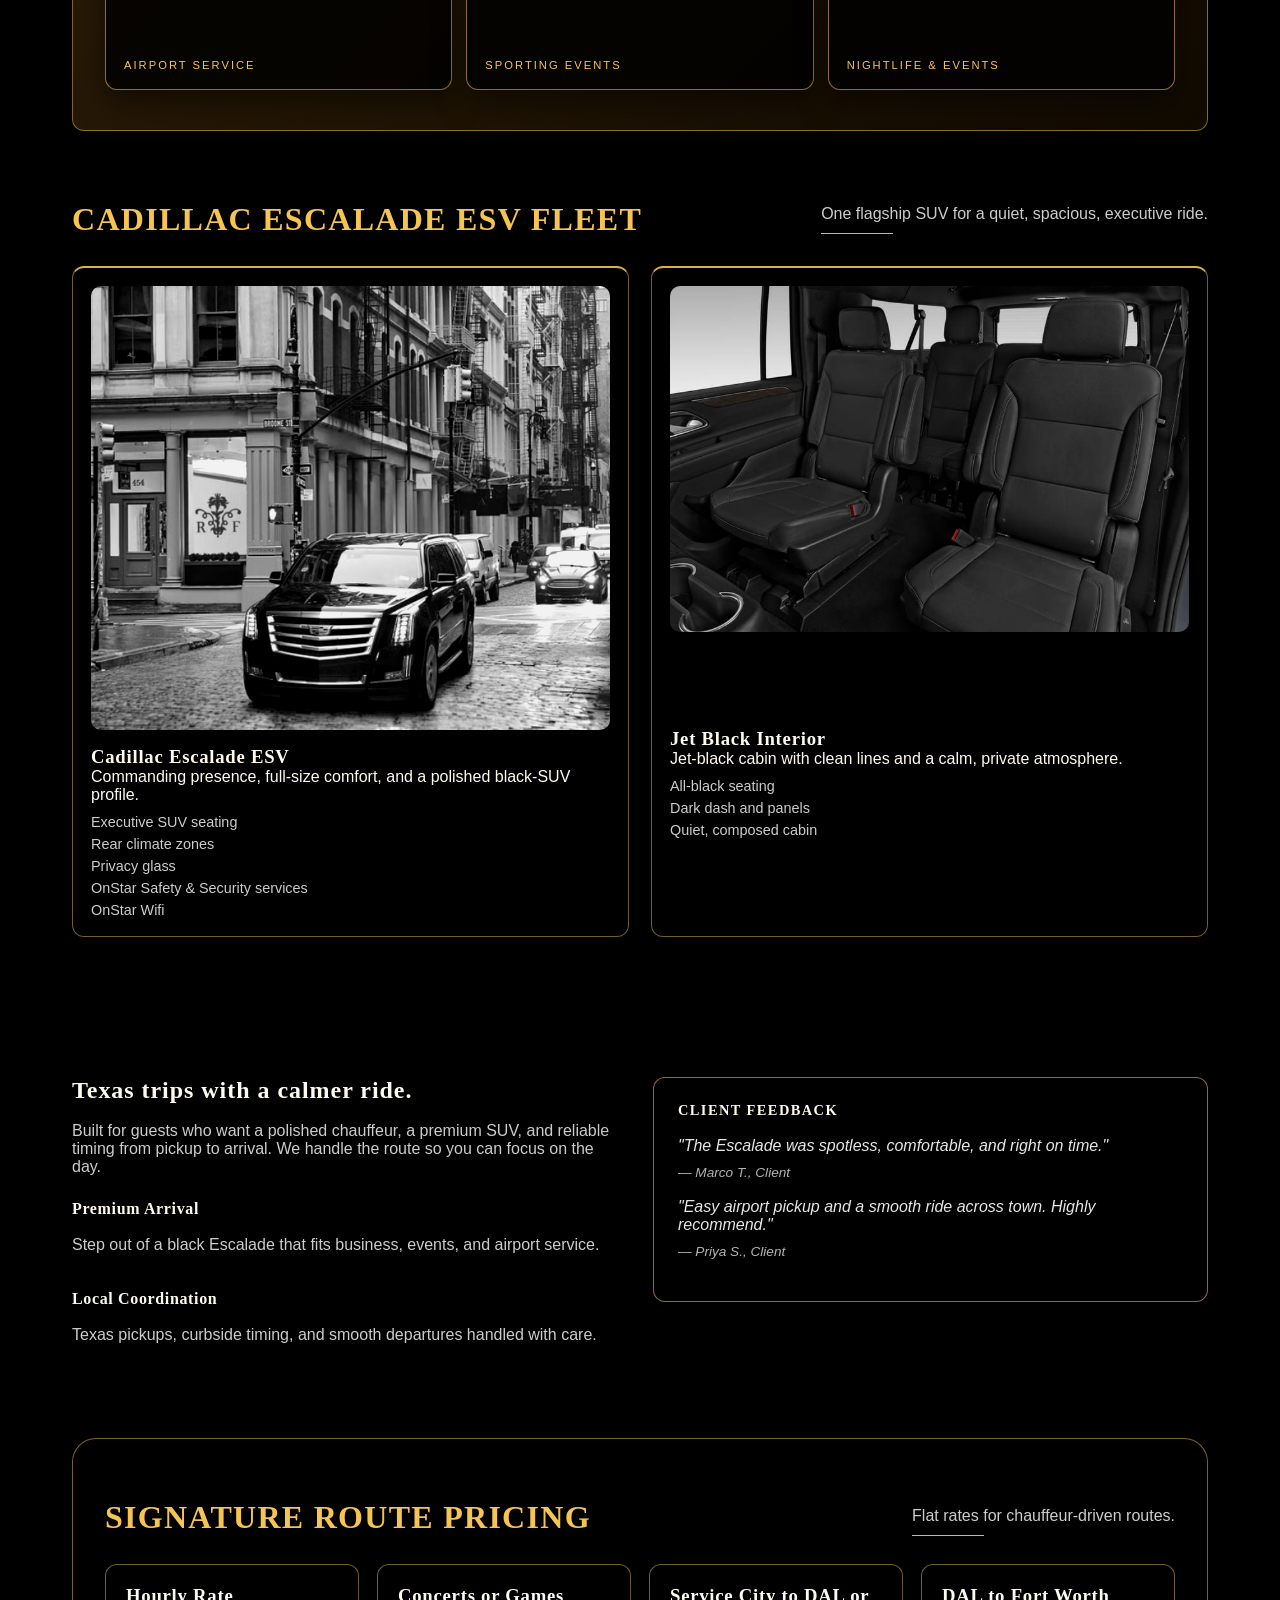
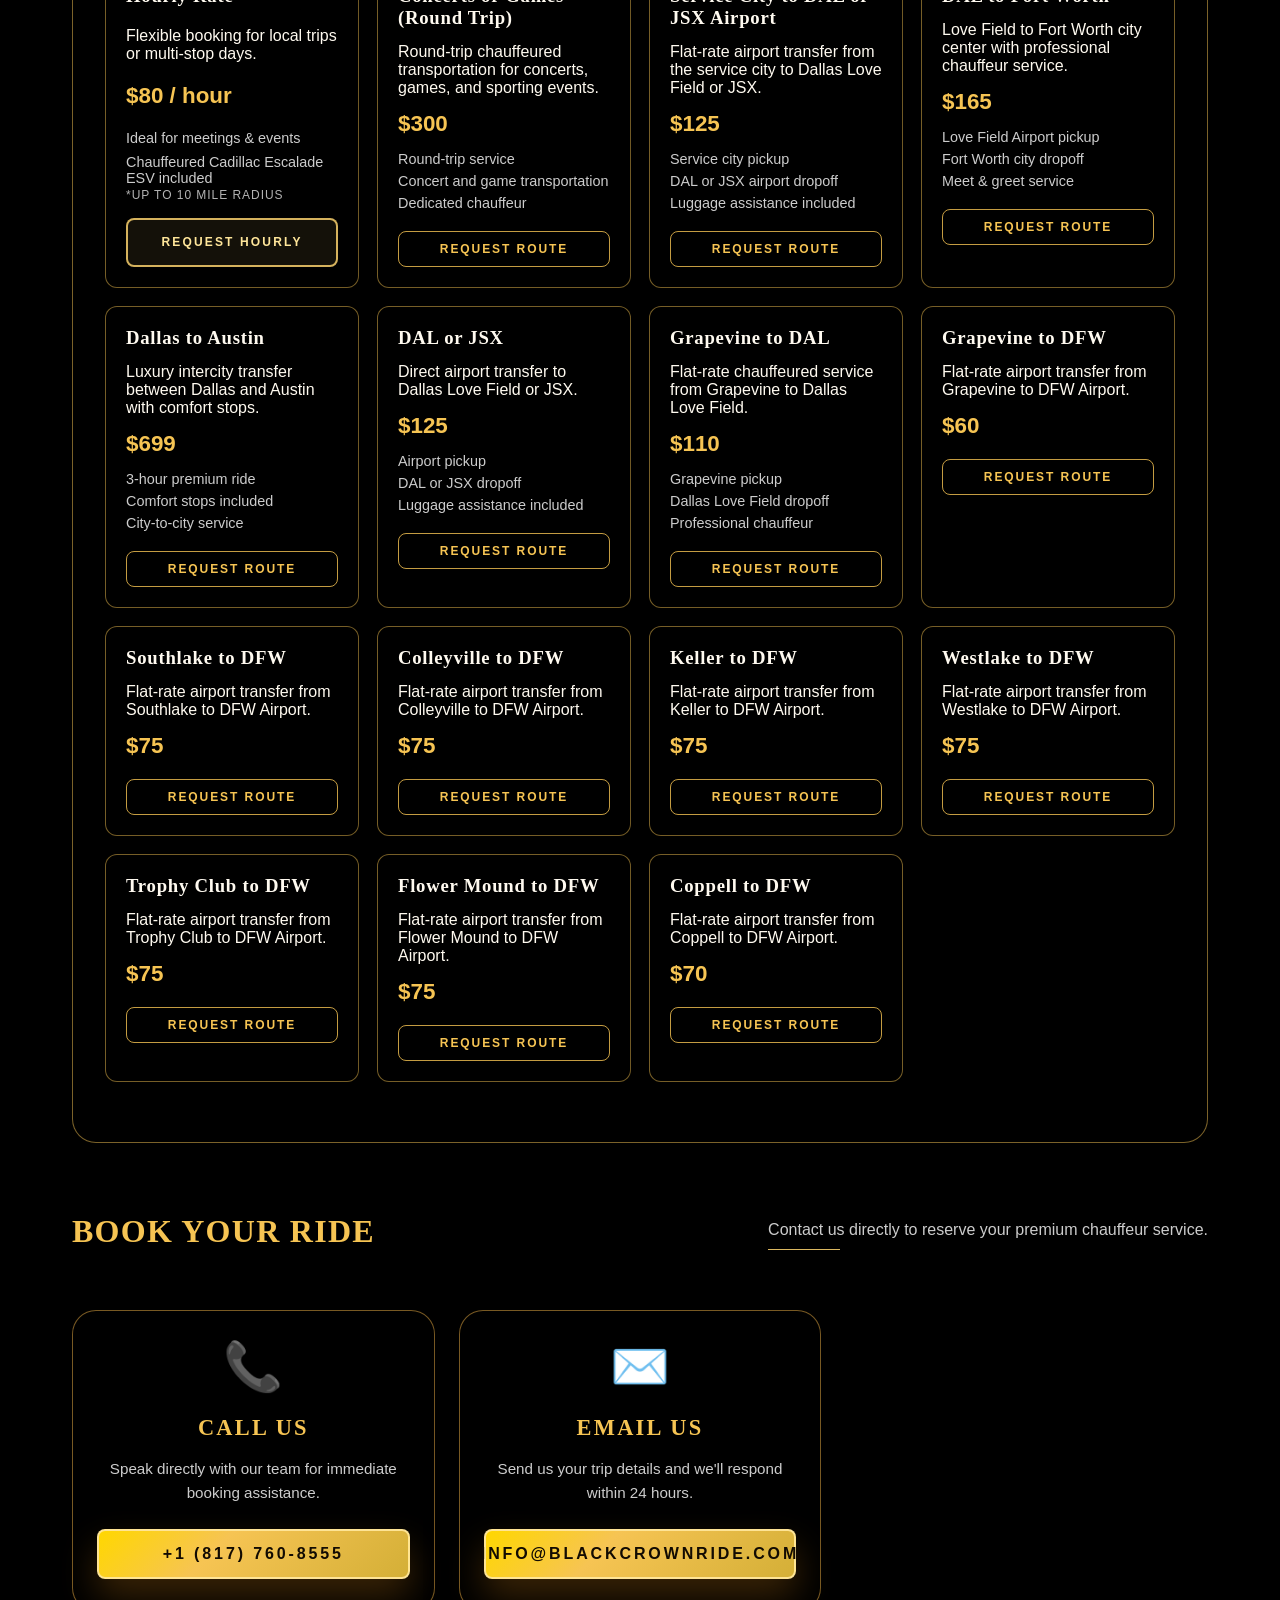
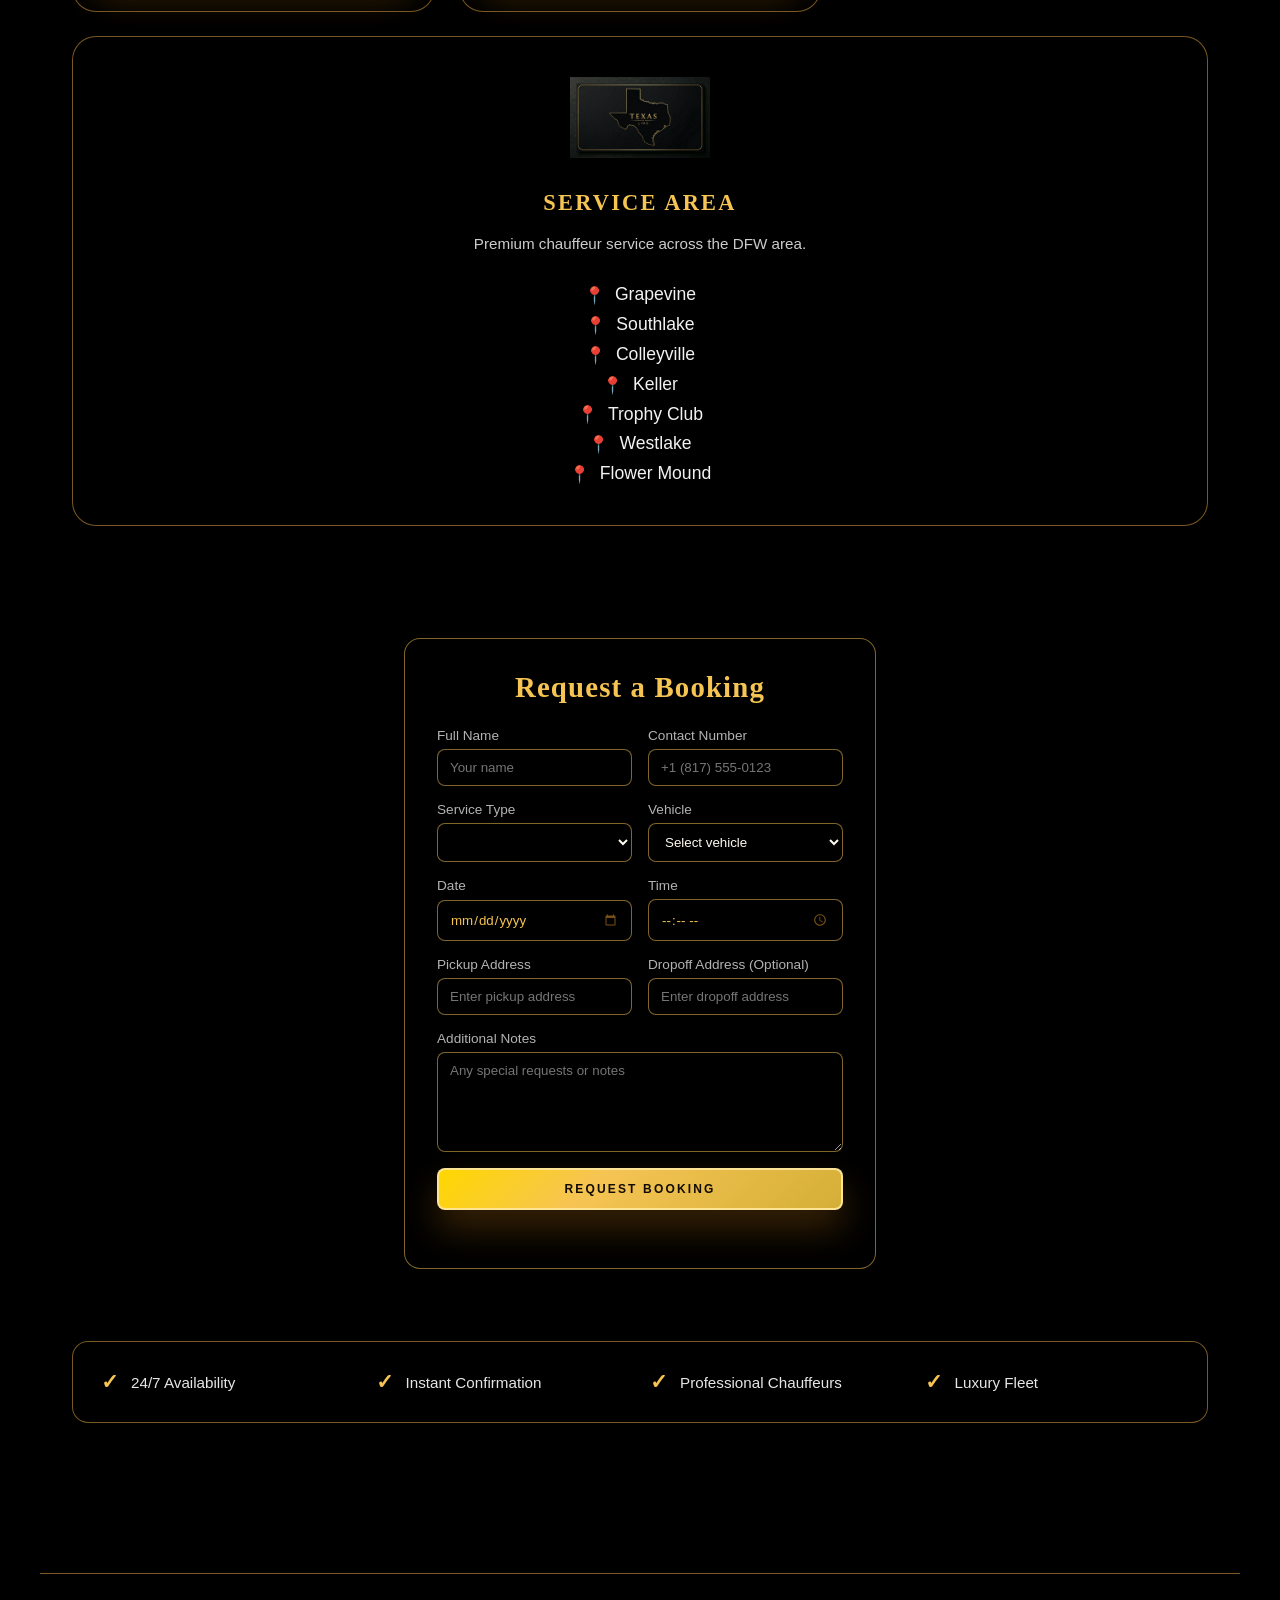
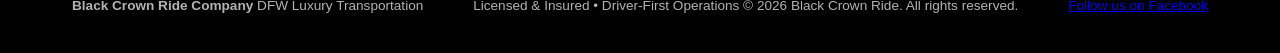
<file: robots.txt.html>
<!doctype html>
<html lang="en">
<head>
  <meta charset="utf-8" />
  <meta name="viewport" content="width=device-width, initial-scale=1" />
  <title>Black Crown Ride | DFW Luxury Transportation</title>
  <meta name="description" content="Black Crown Ride offers premium DFW luxury transportation. Book a private Cadillac Escalade ESV with a dedicated chauffeur for airport transfers and executive travel." />
  <link rel="icon" href="favicon.ico" sizes="any" />
  <link rel="apple-touch-icon" href="https://blackcrownride.com/apple-touch-icon.png" />
  <link rel="manifest" href="site.webmanifest" />
  <link rel="stylesheet" href="styles.css" />
  <style>
    /* Hide duplicate brand in hero because header displays the company name and tagline */
    .hero .company-name,
    .hero .eyebrow {
      display: none !important;
    }
  </style>
  <script src="config.js"></script>
  <script>
    (function () {
      const params = new URLSearchParams(window.location.search);
      if (params.get('desktop') === '1') {
        sessionStorage.setItem('forceDesktop', '1');
        return;
      }
      if (sessionStorage.getItem('forceDesktop') === '1') {
        return;
      }
      const isMobile =
        (navigator.userAgentData && navigator.userAgentData.mobile) ||
        /Mobi|Android|iPhone|iPad|iPod|BlackBerry|IEMobile|Opera Mini/i.test(
          navigator.userAgent
        );
      const isSmall = window.matchMedia('(max-width: 900px)').matches;
      if (isMobile || isSmall) {
        const target = 'mobile.html' + window.location.hash;
        if (!window.location.pathname.endsWith('mobile.html')) {
          window.location.replace(target);
        }
      }
    })();
  </script>
</head>
<body>
  <div class="noise"></div>
  <div class="halo"></div>

  <header class="brand-header" aria-label="Black Crown Ride">
    <a class="brand-mark" href="robots.txt.html#book">
      <img src="assets/logo.png" alt="Black Crown Ride" class="brand-logo" />
    </a>
    <div class="brand-text">
      <span>Black Crown Ride Company</span>
      <small>DFW Luxury Transportation</small>
    </div>
    <div class="phone-section">
      <a class="phone-button" href="tel:+18177608555">+1 (817) 760-8555</a>
      <span class="call-to-reserve">Call or Text for Reserve</span>
    </div>
  </header>

  <main>
    <section class="hero reveal">
      <div class="hero-content">
        <span class="company-name">Black Crown Ride Company</span>
        <span class="eyebrow">DFW Luxury Transportation</span>
        <h1>Book a luxury ride in Texas with a Black Cadillac Escalade ESV and dedicated chauffeur.</h1>
        <p class="lede">
          Premium door-to-door transportation for airport transfers, business travel,
          nights out, and special events across Texas. Book a direct ride or round trip in minutes.
        </p>
        <div class="hero-cta">
          <a class="primary-btn" href="robots.txt.html#book">Reserve Chauffeured Service</a>
          <a class="secondary-btn" href="robots.txt.html#services">Explore Services</a>
        </div>
        <div class="hero-pills">
          <span class="hero-pill">Texas airport transfers</span>
          <span class="hero-pill">Cadillac Escalade ESV</span>
        </div>
        <div class="hero-metrics">
          <div>
            <span>Professional</span>
            <strong>Private Chauffeurs</strong>
          </div>
          <div>
            <span>Vehicles</span>
            <strong>Executive Grade</strong>
          </div>
          <div>
            <span>Service</span>
            <strong>Texas Based</strong>
          </div>
        </div>
      </div>
    </section>

    <section id="services" class="section reveal services">
      <div class="section-header">
        <h2>Travel Options</h2>
        <p>Private transportation for Texas executives, families, and VIP guests.</p>
      </div>
      <div class="service-grid">
        <article class="service-tile">
          <h3>One Way</h3>
          <p>Direct chauffeured service for a single route.</p>
          <span class="service-tag">Single direct route</span>
        </article>
        <article class="service-tile">
          <h3>Round Trip</h3>
          <p>Build a full return journey with paired pickup and dropoff legs.</p>
          <span class="service-tag">Pickup + dropoff legs</span>
        </article>
        <article class="service-tile">
          <h3>City to City</h3>
          <p>Private travel between cities with luxury door-to-door service.</p>
          <span class="service-tag">City transfer</span>
        </article>
        <article class="service-tile">
          <h3>Airport Transfer</h3>
          <p>Airport pickup or dropoff with polished timing and luggage support.</p>
          <span class="service-tag">Airport service</span>
        </article>
        <article class="service-tile">
          <h3>Games</h3>
          <p>Luxury transport to Cowboys, Mavericks, Rangers, or local games with stadium dropoff.</p>
          <span class="service-tag">Sporting events</span>
        </article>
        <article class="service-tile">
          <h3>Parties</h3>
          <p>Celebrate birthdays, concerts, anniversaries, or nights out with dedicated service.</p>
          <span class="service-tag">Nightlife & events</span>
        </article>
      </div>
    </section>

    <section id="fleet" class="section reveal fleet-showcase">
      <div class="section-header">
        <h2>Cadillac Escalade ESV Fleet</h2>
        <p>One flagship SUV for a quiet, spacious, executive ride.</p>
      </div>
      <div class="fleet-grid">
        <article class="fleet-card float slow">
          <img src="assets/cadillac-escalade-esv.png" alt="Black Cadillac Escalade ESV" />
          <div>
            <h3>Cadillac Escalade ESV</h3>
            <p>Commanding presence, full-size comfort, and a polished black-SUV profile.</p>
            <ul>
              <li>Executive SUV seating</li>
              <li>Rear climate zones</li>
              <li>Privacy glass</li>
              <li>OnStar Safety & Security services</li>
              <li>OnStar Wifi</li>
            </ul>
          </div>
        </article>
        <article class="fleet-card float">
          <img src="interior-black.jpg" alt="Jet black interior" class="no-filter" />
          <div>
            <h3>Jet Black Interior</h3>
            <p>Jet‑black cabin with clean lines and a calm, private atmosphere.</p>
            <ul>
              <li>All‑black seating</li>
              <li>Dark dash and panels</li>
              <li>Quiet, composed cabin</li>
            </ul>
          </div>
        </article>
      </div>
    </section>

    <section id="experience" class="section reveal experience">
      <div class="experience-text">
        <h2>Texas trips with a calmer ride.</h2>
        <p>
          Built for guests who want a polished chauffeur, a premium SUV, and reliable timing
          from pickup to arrival. We handle the route so you can focus on the day.
        </p>
        <div class="experience-points">
          <div>
            <h4>Premium Arrival</h4>
            <p>Step out of a black Escalade that fits business, events, and airport service.</p>
          </div>
          <div>
            <h4>Local Coordination</h4>
            <p>Texas pickups, curbside timing, and smooth departures handled with care.</p>
          </div>
        </div>
      </div>
      <div class="experience-panel">
        <h3>Client feedback</h3>
        <blockquote>
          "The Escalade was spotless, comfortable, and right on time."
          <span>— Marco T., Client</span>
        </blockquote>
        <blockquote>
          "Easy airport pickup and a smooth ride across town. Highly recommend."
          <span>— Priya S., Client</span>
        </blockquote>
      </div>
    </section>

    <section id="pricing" class="section reveal pricing">
      <div class="section-header">
        <h2>Signature Route Pricing</h2>
        <p>Flat rates for chauffeur‑driven routes.</p>
      </div>
      <div class="pricing-grid">
        <div class="pricing-card">
          <h3>Hourly Rate</h3>
          <p>Flexible booking for local trips or multi‑stop days.</p>
          <span class="price" data-price-hourly>$59 / hour</span>
          <ul>
            <li>Ideal for meetings & events</li>
            <li>Chauffeured Cadillac Escalade ESV included</li>
            <small class="fine-print">*Up To 10 mile radius</small>
          </ul>
          <a class="secondary-btn" href="https://blackcrownride.com/cdn-cgi/l/email-protection#[base64]">
            Request Hourly
          </a>
        </div>
        <div id="featured-route-list" class="pricing-routes-inline"></div>
      </div>
    </section>

    <section id="book" class="section reveal booking">
      <div class="section-header">
        <h2>Book Your Ride</h2>
        <p>Contact us directly to reserve your premium chauffeur service.</p>
      </div>
      <div class="booking-info-grid">
        <div class="booking-info-card">
          <div class="info-icon">📞</div>
          <h3>Call Us</h3>
          <p>Speak directly with our team for immediate booking assistance.</p>
          <a href="tel:+18177608555" class="primary-btn">+1 (817) 760-8555</a>
        </div>
        <div class="booking-info-card">
          <div class="info-icon">✉️</div>
          <h3>Email Us</h3>
          <p>Send us your trip details and we'll respond within 24 hours.</p>
          <a href="https://blackcrownride.com/cdn-cgi/l/email-protection#f990979f96b99b95989a929a8b968e978b909d9cd79a9694" class="primary-btn"><span class="__cf_email__" data-cfemail="d5bcbbb3ba95b7b9b4b6beb6a7baa2bba7bcb1b0fbb6bab8">[email&#160;protected]</span></a>
        </div>
        <div class="booking-info-card service-area-card">
          <div class="info-icon"><img src="assets/texas-limo.png" alt="Texas" style="width: 140px; height: auto;" /></div>
          <h3>Service Area</h3>
          <p>Premium chauffeur service across the DFW area.</p>
          <ul class="service-area-list" style="list-style: none; padding: 0; margin: 0; display: grid; gap: 8px; margin-top: 10px; font-size: 0.9rem; color: rgba(255,255,255,0.85);">
            <li>Grapevine</li>
            <li>Southlake</li>
            <li>Colleyville</li>
            <li>Keller</li>
            <li>Trophy Club</li>
            <li>Westlake</li>
            <li>Flower Mound</li>
          </ul>
        </div>
      </div>
      
      <form class="booking-form" id="desktop-booking-form">
        <h3>Request a Booking</h3>
        <div class="form-grid">
          <label>
            Full Name
            <input type="text" name="fullName" placeholder="Your name" required />
          </label>
          
          <label>
            Contact Number
            <input type="tel" name="contactNumber" placeholder="+1 (817) 555-0123" required />
          </label>
          
          <label>
            Service Type
            <select name="serviceType" required>
              <option value="">Select service type</option>
              <option value="Hourly">Hourly Service</option>
              <option value="Airport Transfer">Airport Transfer</option>
              <option value="City Transfer">City Transfer</option>
              <option value="One Way">One Way</option>
              <option value="Round Trip">Round Trip</option>
            </select>
          </label>
          
          <label>
            Vehicle
            <select name="vehicle" required>
              <option value="">Select vehicle</option>
              <option value="Cadillac Escalade ESV">Cadillac Escalade ESV</option>
            </select>
          </label>
          
          <label>
            Date
            <input type="date" name="serviceDate" required />
          </label>
          
          <label>
            Time
            <input type="time" name="serviceTime" required />
          </label>
          
          <label>
            Pickup Address
            <input type="text" name="pickupAddress" placeholder="Enter pickup address" required />
          </label>
          
          <label>
            Dropoff Address (Optional)
            <input type="text" name="dropoffAddress" placeholder="Enter dropoff address" />
          </label>
        </div>
        
        <label>
          Additional Notes
          <textarea name="notes" placeholder="Any special requests or notes" rows="4"></textarea>
        </label>
        
        <button class="primary-btn" type="button" onclick="submitInquiry(document.getElementById('desktop-booking-form'))">Request Booking</button>
        <div id="form-status" class="form-status" aria-live="polite" style="margin-top:10px;"></div>
      </form>
      
      <div class="booking-features">
        <div class="feature-item">
          <strong>✓</strong>
          <span>24/7 Availability</span>
        </div>
        <div class="feature-item">
          <strong>✓</strong>
          <span>Instant Confirmation</span>
        </div>
        <div class="feature-item">
          <strong>✓</strong>
          <span>Professional Chauffeurs</span>
        </div>
        <div class="feature-item">
          <strong>✓</strong>
          <span>Luxury Fleet</span>
        </div>
      </div>
    </section>
  </main>

  <footer class="site-footer">
    <div>
      <strong>Black Crown Ride Company</strong>
      <span>DFW Luxury Transportation</span>
    </div>
    <div>
      <span>Licensed & Insured • Driver‑First Operations</span>
      <span>© 2026 Black Crown Ride. All rights reserved.</span>
    </div>
    <div>
      <a href="https://www.facebook.com/share/1A9H4vTRtS/?mibextid=wwXIfr" target="_blank" rel="noopener noreferrer" class="social-link">Follow us on Facebook</a>
    </div>
  </footer>
  <script data-cfasync="false" src="cdn-cgi/scripts/5c5dd728/cloudflare-static/email-decode.min.js"></script><script src="script.js"></script>
  <script>
    (function () {
      const returnBtn = document.getElementById('return-mobile');
      if (!returnBtn) return;
      if (sessionStorage.getItem('forceDesktop') === '1') {
        returnBtn.style.display = 'inline-flex';
        returnBtn.addEventListener('click', () => {
          sessionStorage.removeItem('forceDesktop');
        });
      }
    })();
  </script>
</body>
</html>
</file>
<file: styles.css>
:root {
  --sage: #AA8960;
  --sage-dark: #b77816;
  --mist: #fffaf0;
  --charcoal: #000000;
  --charcoal-soft: #1a1a1a;
  --burgundy: #0a0a0a;
  --gold: #f6c453;
  --gold-light: #ffe69a;
  --gold-deep: #d4af37;
  --glow: rgba(246, 196, 83, 0.68);
  --olive: #d49b2f;
  --olive-soft: #fff0bf;
  --limo-line: rgba(255, 214, 112, 0.86);
  --glass: rgba(255, 219, 129, 0.16);
  --ember: rgba(255, 189, 66, 0.38);
  --oil: rgba(0, 0, 0, 0.94);
  --soot: rgba(10, 10, 10, 0.92);
  --surface: rgba(20, 20, 20, 0.92);
  --surface-strong: rgba(0, 0, 0, 0.94);
  --gold-gradient: linear-gradient(135deg, #ffd700 0%, #f6c453 38%, #d4af37 100%);
  --radius-lg: 24px;
  --radius-md: 16px;
  --radius-sm: 10px;
  --shadow: 0 20px 60px rgba(0, 0, 0, 0.78);
  --shadow-soft: 0 12px 30px rgba(0, 0, 0, 0.5);
  --max-width: 1200px;
  --page-bg: #000000;
}

html {
  color-scheme: dark;
  width: 100%;
  max-width: 100%;
  overflow-x: clip;
}

* {
  box-sizing: border-box;
  margin: 0;
  padding: 0;
}

body {
  font-family: "Avenir Next", "Helvetica Neue", Arial, sans-serif;
  background: #000000;
  color: var(--mist);
  min-height: 100vh;
  scroll-behavior: smooth;
  width: 100%;
  max-width: 100%;
  overflow-x: hidden;
}

img,
svg,
video,
canvas,
iframe {
  max-width: 100%;
}

h1, h2, h3, h4 {
  font-family: "Times New Roman", "Georgia", serif;
  letter-spacing: 0.04em;
}

.halo {
  position: fixed;
  inset: -20%;
  background: radial-gradient(circle at 20% 10%, rgba(246, 196, 83, 0.08), transparent 50%),
    radial-gradient(circle at 80% 20%, rgba(212, 175, 55, 0.06), transparent 42%);
  opacity: 0.5;
  pointer-events: none;
  animation: sweep 16s ease-in-out infinite alternate;
}

.noise {
  position: fixed;
  inset: 0;
  background-image: url("data:image/svg+xml,%3Csvg xmlns='http://www.w3.org/2000/svg' width='160' height='160' viewBox='0 0 160 160'%3E%3Cfilter id='n'%3E%3CfeTurbulence type='fractalNoise' baseFrequency='0.8' numOctaves='2' stitchTiles='stitch'/%3E%3C/filter%3E%3Crect width='160' height='160' filter='url(%23n)' opacity='0.08'/%3E%3C/svg%3E");
  pointer-events: none;
  mix-blend-mode: soft-light;
}

.utility-bar {
  display: flex;
  justify-content: space-between;
  align-items: center;
  gap: 16px;
  padding: 10px 64px;
  font-size: 0.7rem;
  letter-spacing: 0.2em;
  text-transform: uppercase;
  color: rgba(255, 250, 240, 0.78);
  border-bottom: 1px solid rgba(246, 196, 83, 0.55);
  background: #000000;
  position: relative;
  z-index: 5;
}

.utility-bar span:last-child {
  color: rgba(255, 255, 255, 0.9);
}

.app-promo-header {
  position: relative;
  z-index: 10;
  background: #000000;
  border-bottom: 1px solid rgba(246, 196, 83, 0.65);
}

.app-promo-inner {
  width: min(100%, 880px);
  margin: 0 auto;
  padding: 24px 32px 26px;
  display: grid;
  gap: 16px;
}

.app-brand {
  display: flex;
  align-items: center;
  gap: 16px;
}

.app-brand-logo {
  width: 64px;
  height: 64px;
  border-radius: 18px;
  object-fit: contain;
  padding: 6px;
  background: var(--gold-gradient);
  border: 1px solid rgba(255, 230, 154, 0.75);
  box-shadow: 0 0 0 1px rgba(255, 214, 112, 0.28), 0 14px 34px rgba(35, 19, 1, 0.72);
}

.app-brand-copy strong {
  display: block;
  color: #ffffff;
  font-size: clamp(1.35rem, 2.2vw, 1.8rem);
  line-height: 1;
  letter-spacing: 0;
  font-weight: 800;
}

.app-brand-copy span {
  display: block;
  margin-top: 8px;
  color: rgba(255, 255, 255, 0.6);
  font-size: clamp(0.68rem, 1vw, 0.86rem);
  letter-spacing: 0.22em;
  text-transform: uppercase;
}

.app-promo-title {
  margin: 0;
  text-align: center;
  color: #ffffff;
  font-size: clamp(1.18rem, 2.4vw, 1.7rem);
  line-height: 1.1;
  font-weight: 800;
}

.store-badges {
  display: grid;
  grid-template-columns: repeat(2, minmax(180px, 1fr));
  gap: 14px;
}

.store-badge {
  min-height: 56px;
  border-radius: 16px;
  border: 1px solid rgba(255, 214, 112, 0.62);
  background: rgba(18, 11, 2, 0.78);
  color: var(--mist);
  display: flex;
  align-items: center;
  justify-content: center;
  gap: 12px;
  box-shadow: inset 0 0 0 1px rgba(240, 178, 71, 0.2);
}

.store-badge small,
.store-badge strong {
  display: block;
  line-height: 1;
}

.store-badge small {
  margin-bottom: 5px;
  color: rgba(255, 255, 255, 0.8);
  font-size: 0.62rem;
  letter-spacing: 0.12em;
  text-transform: uppercase;
}

.store-badge strong {
  font-size: clamp(1.05rem, 1.8vw, 1.45rem);
  letter-spacing: 0;
  font-weight: 800;
}

.store-icon-img {
  width: 28px;
  height: 28px;
  flex: 0 0 auto;
  object-fit: contain;
}

.site-header {
  width: 100%;
  margin: 0;
  padding: 16px 64px;
  display: flex;
  align-items: center;
  justify-content: space-between;
  gap: 20px;
  animation: fadeDown 0.9s ease both;
  border-bottom: 1px solid rgba(246, 196, 83, 0.62);
  position: sticky;
  top: 0;
  z-index: 15;
  background: #000000;
  backdrop-filter: blur(8px);
}

.header-actions {
  display: flex;
  align-items: center;
  gap: 12px;
  flex-wrap: wrap;
}

.return-mobile {
  display: none;
}

.brand {
  display: flex;
  align-items: center;
  gap: 16px;
}

.brand-logo {
  width: 68px;
  min-width: 68px;
  height: 68px;
  border-radius: 18px;
  object-fit: contain;
  background: var(--gold-gradient);
  padding: 6px;
  box-shadow: var(--shadow-soft);
  border: 1px solid rgba(255, 230, 154, 0.75);
}

.brand-text {
  display: flex;
  flex-direction: column;
  align-items: flex-start;
  gap: 2px;
  pointer-events: auto;
}

.brand-text span {
  display: block;
  font-family: "Times New Roman", "Georgia", serif;
  font-size: 1.75rem;
  font-weight: 800;
  letter-spacing: 0.02em;
  text-transform: none;
  color: var(--mist);
}

.brand-text small {
  color: var(--gold);
  letter-spacing: 0.18em;
  text-transform: uppercase;
  font-size: 0.95rem;
  font-weight: 700;
}

@media (max-width: 768px) {
  .brand-text span { font-size: 1.12rem; }
  .brand-text small { font-size: 0.75rem; }
}

.site-nav {
  display: flex;
  gap: 20px;
  font-size: 0.8rem;
  text-transform: uppercase;
  letter-spacing: 0.18em;
}

.site-nav a {
  color: rgba(255, 255, 255, 0.9);
  text-decoration: none;
  position: relative;
  padding-bottom: 6px;
}

.site-nav a::after {
  content: "";
  position: absolute;
  left: 0;
  bottom: 0;
  width: 0;
  height: 2px;
  background: var(--gold);
  transition: width 0.3s ease;
}

.site-nav a:hover::after {
  width: 100%;
}

.ghost-btn {
  background: rgba(255, 214, 112, 0.12);
  border: 1px solid rgba(255, 214, 112, 0.85);
  color: var(--gold-light);
  padding: 12px 18px;
  border-radius: 8px;
  font-weight: 600;
  display: inline-flex;
  align-items: center;
  justify-content: center;
  text-decoration: none;
  cursor: pointer;
}

.brand-header {
  position: absolute;
  top: 30px;
  left: 32px;
  right: 32px;
  z-index: 10;
  display: flex;
  justify-content: flex-start;
  align-items: center;
  pointer-events: none;
}

.brand-lockup {
  display: flex;
  align-items: center;
  gap: 16px;
  min-width: 0;
}

.brand-mark {
  display: inline-flex;
  align-items: center;
  justify-content: center;
  width: min(88px, 22vw);
  aspect-ratio: 1;
  border-radius: 18px;
  pointer-events: auto;
}

.brand-mark img {
  width: 100%;
  height: 100%;
  object-fit: contain;
  display: block;
}

/* Header phone styles for desktop */
.phone-button {
  pointer-events: auto;
  padding: 8px 16px;
  background: linear-gradient(180deg, #f0b247, #d09f33);
  color: #000000;
  text-decoration: none;
  border-radius: 14px;
  border: 2px solid rgba(0,0,0,0.08);
  font-weight: 900;
  font-size: 0.95rem;
  transition: transform 0.15s ease, box-shadow 0.15s ease;
  white-space: nowrap;
  box-shadow: 0 6px 18px rgba(0,0,0,0.45);
  display: inline-block;
}

.phone-button:hover { transform: translateY(-2px); }

.phone-section {
  display: flex;
  flex-direction: row;
  align-items: center;
  gap: 10px;
  pointer-events: auto;
  margin-top: 6px;
}

.call-to-reserve {
  font-size: 0.8rem;
  color: rgba(255, 255, 255, 0.9);
  letter-spacing: 0.04em;
  text-transform: none;
  font-weight: 600;
}


main {
  max-width: var(--max-width);
  margin: 0 auto;
  padding: 40px 32px 80px;
  min-width: 0;
}

.hero {
  display: grid;
  grid-template-columns: 1fr;
  gap: 40px;
  align-items: center;
  padding: 120px 0 90px;
  position: relative;
  overflow: hidden;
  border-radius: 0;
  min-height: 70vh;
  background-image: linear-gradient(120deg, rgba(0, 0, 0, 0.92), rgba(0, 0, 0, 0.88)),
    url("assets/cadillac-escalade-esv.png");
  background-size: 120%;
  background-position: center;
  box-shadow: 0 30px 90px rgba(0, 0, 0, 0.72);
  margin: 0 calc(50% - 50vw);
  max-width: 100vw;
}

.hero::before {
  content: "";
  position: absolute;
  inset: 0;
  background: radial-gradient(circle at 20% 20%, rgba(246, 196, 83, 0.12), transparent 55%),
    radial-gradient(circle at 80% 10%, rgba(212, 175, 55, 0.08), transparent 45%);
  pointer-events: none;
}

.hero::after {
  content: "";
  position: absolute;
  left: 0;
  bottom: 0;
  width: 100%;
  height: 1px;
  background: linear-gradient(90deg, transparent, var(--limo-line), transparent);
}

.hero-content h1 {
  font-size: clamp(2.8rem, 4vw, 4rem);
  line-height: 1.08;
  font-weight: 700;
  color: var(--mist);
  margin: 14px 0 16px;
  letter-spacing: 0.01em;
}

.hero-content {
  max-width: 640px;
  padding: 0 64px;
  position: relative;
  z-index: 1;
}

.tag {
  display: inline-flex;
  align-items: center;
  gap: 8px;
  padding: 6px 12px;
  border-radius: 999px;
  background: var(--gold-gradient);
  border: 1px solid rgba(255, 230, 154, 0.8);
  color: #120b02;
  font-size: 0.75rem;
  letter-spacing: 0.08em;
  text-transform: uppercase;
}

.eyebrow {
  text-transform: uppercase;
  letter-spacing: 0.2em;
  font-size: 0.75rem;
  color: var(--gold);
}

.lede {
  color: rgba(255, 255, 255, 0.85);
  font-size: 1.1rem;
  max-width: 520px;
}

.hero-cta {
  display: flex;
  gap: 16px;
  margin: 26px 0;
}

.primary-btn,
.secondary-btn {
  text-decoration: none;
  padding: 12px 24px;
  border-radius: 8px;
  font-weight: 600;
  display: inline-flex;
  align-items: center;
  justify-content: center;
  text-transform: uppercase;
  letter-spacing: 0.18em;
  font-size: 0.75rem;
}

.primary-btn {
  background: var(--gold-gradient);
  color: #120b02;
  border: 2px solid rgba(255, 230, 154, 0.95);
  box-shadow: 0 18px 36px rgba(166, 102, 18, 0.35);
  transition: transform 0.3s ease, box-shadow 0.3s ease;
}

.secondary-btn {
  border: 2px solid rgba(255, 214, 112, 0.82);
  color: var(--gold-light);
  background: rgba(255, 214, 112, 0.08);
  transition: transform 0.3s ease, border 0.3s ease, color 0.3s ease;
}

.hero-pills {
  display: flex;
  gap: 10px;
  flex-wrap: wrap;
  margin: 8px 0 6px;
}

.hero-pill {
  display: inline-flex;
  align-items: center;
  padding: 8px 12px;
  border-radius: 999px;
  border: 1px solid rgba(255, 214, 112, 0.62);
  background: rgba(43, 27, 6, 0.82);
  color: var(--mist);
  font-size: 0.76rem;
  font-weight: 600;
  letter-spacing: 0.12em;
  text-transform: uppercase;
}

.primary-btn:hover,
.secondary-btn:hover,
.ghost-btn:hover {
  transform: translateY(-2px) scale(1.01);
}

.pricing-routes-inline {
  display: contents;
}

.trust-row {
  display: grid;
  grid-template-columns: repeat(auto-fit, minmax(160px, 1fr));
  gap: 16px;
  margin-top: 18px;
}

.hero-metrics {
  display: grid;
  grid-template-columns: repeat(auto-fit, minmax(160px, 1fr));
  gap: 14px;
  margin-top: 22px;
}

.hero-metrics div {
  padding: 14px;
  border-radius: 8px;
  border: 1px solid rgba(255, 214, 112, 0.62);
  background: rgba(43, 27, 6, 0.84);
}

.hero-metrics span {
  color: rgba(255, 255, 255, 0.7);
  font-size: 0.8rem;
  text-transform: uppercase;
  letter-spacing: 0.18em;
}

.hero-metrics div:nth-child(3) strong {
  font-size: 0.95em;
  display: block;
  margin-top: 4px;
}

.trust-row div {
  background: rgba(43, 27, 6, 0.76);
  padding: 14px;
  border-radius: 8px;
  border: 1px solid rgba(255, 214, 112, 0.42);
}

.trust-row strong {
  display: block;
}

.trust-row span {
  color: rgba(255, 255, 255, 0.7);
  font-size: 0.85rem;
}

.hero-media {
  display: grid;
  gap: 20px;
}

.media-card {
  background: var(--surface);
  border-radius: 12px;
  padding: 16px;
  box-shadow: var(--shadow);
  border: 1px solid rgba(255, 214, 112, 0.44);
  transition: transform 0.4s ease, box-shadow 0.4s ease;
}

.media-card img {
  width: 100%;
  border-radius: 10px;
  display: block;
}

.media-card:hover {
  transform: translateY(-6px);
  box-shadow: 0 24px 60px rgba(0, 0, 0, 0.55);
}

.media-card span {
  display: block;
  margin-top: 10px;
  color: rgba(255, 255, 255, 0.8);
}

.media-card.alt {
  border: 1px solid var(--limo-line);
}

.section {
  padding: 70px 0;
}

.section.light {
  background: #000000;
  color: #ffffff;
  border-radius: 12px;
  padding: 50px 32px;
  box-shadow: inset 0 0 0 1px rgba(246, 196, 83, 0.22), var(--shadow);
  border: 1px solid rgba(246, 196, 83, 0.48);
}

.section.light .section-header p,
.section.light p {
  color: rgba(255, 255, 255, 0.85);
}

.section.light .secondary-btn {
  color: var(--gold);
  border-color: var(--gold);
}

.section-header {
  display: flex;
  justify-content: space-between;
  align-items: flex-end;
  flex-wrap: wrap;
  gap: 16px;
  margin-bottom: 28px;
}

.section-header h2 {
  font-size: clamp(2rem, 2.4vw, 2.8rem);
  text-transform: uppercase;
  color: var(--gold);
}

.section-header p {
  color: rgba(255, 255, 255, 0.8);
  max-width: 460px;
}

.section-header p::after {
  content: "";
  display: block;
  width: 72px;
  height: 1px;
  margin-top: 10px;
  background: var(--limo-line);
}

.services {
  background: #000000;
  border-radius: var(--radius-lg);
  overflow: hidden;
  padding: 60px 32px;
  border: 1px solid rgba(246, 196, 83, 0.48);
  box-shadow: var(--shadow);
}

.service-grid {
  display: grid;
  gap: 14px;
  grid-template-columns: repeat(3, minmax(0, 1fr));
}

.service-tile {
  background: rgba(0, 0, 0, 0.82);
  border-radius: 12px;
  overflow: hidden;
  padding: 18px;
  border: 1px solid rgba(246, 196, 83, 0.56);
  box-shadow: var(--shadow-soft);
  display: flex;
  flex-direction: column;
  justify-content: space-between;
  gap: 10px;
  aspect-ratio: 1 / 1;
}

.service-tile h3 {
  font-size: clamp(1rem, 1.2vw, 1.2rem);
  letter-spacing: 0.04em;
}

.service-tile p {
  color: rgba(255, 255, 255, 0.8);
  font-size: 0.86rem;
  line-height: 1.35;
}

.service-tag {
  font-size: 0.7rem;
  letter-spacing: 0.18em;
  text-transform: uppercase;
  color: var(--gold);
}

@media (max-width: 900px) {
  .service-grid {
    grid-template-columns: repeat(2, minmax(0, 1fr));
  }
}

.fleet-showcase .section-header {
  align-items: center;
}

.fleet-grid {
  display: grid;
  gap: 22px;
  grid-template-columns: repeat(auto-fit, minmax(260px, 1fr));
}

.fleet-card {
  background: rgba(0, 0, 0, 0.86);
  border-radius: 12px;
  overflow: hidden;
  padding: 18px;
  display: grid;
  gap: 16px;
  border: 1px solid rgba(246, 196, 83, 0.48);
  border-top: 2px solid rgba(246, 196, 83, 0.9);
  box-shadow: var(--shadow-soft);
  transition: transform 0.4s ease, box-shadow 0.4s ease;
  color: var(--mist);
}

.section.light .fleet-card {
  color: #ffffff;
}

.section.light .fleet-card p,
.section.light .fleet-card li {
  color: rgba(255, 255, 255, 0.85);
}

.fleet-card img {
  width: 100%;
  border-radius: 10px;
}

.media-card img,
.fleet-card img {
  filter: grayscale(100%) contrast(1.15) brightness(0.95);
}

.no-filter {
  filter: none !important;
}

.fleet-card:hover {
  transform: translateY(-6px);
  box-shadow: 0 24px 60px rgba(0, 0, 0, 0.5);
}


.fleet-card ul {
  list-style: none;
  display: grid;
  gap: 6px;
  color: rgba(255, 255, 255, 0.8);
  font-size: 0.9rem;
  margin-top: 10px;
}

.services {
  background: linear-gradient(135deg, rgba(55, 35, 8, 0.96), rgba(18, 11, 2, 0.94));
  border-radius: 12px;
  overflow: hidden;
  padding: 40px 32px;
  border: 1px solid rgba(255, 214, 112, 0.44);
}

.service-cards {
  display: grid;
  gap: 18px;
  grid-template-columns: repeat(auto-fit, minmax(200px, 1fr));
}

.service-card {
  background: rgba(18, 11, 2, 0.84);
  padding: 18px;
  border-radius: 12px;
  overflow: hidden;
  border: 1px solid rgba(255, 214, 112, 0.44);
  transition: transform 0.3s ease, border 0.3s ease;
}

.service-card:hover {
  transform: translateY(-4px);
  border-color: rgba(240, 178, 71, 0.6);
}

.pricing {
  background: #000000;
  border-radius: var(--radius-lg);
  overflow: hidden;
  padding: 60px 32px;
  border: 1px solid rgba(246, 196, 83, 0.5);
  box-shadow: var(--shadow);
}

.pricing-grid {
  display: grid;
  gap: 18px;
  grid-template-columns: repeat(auto-fit, minmax(220px, 1fr));
}

.pricing-card {
  background: rgba(0, 0, 0, 0.86);
  border-radius: 12px;
  overflow: hidden;
  padding: 20px;
  border: 1px solid rgba(246, 196, 83, 0.48);
  display: grid;
  gap: 14px;
  box-shadow: var(--shadow-soft);
  color: var(--mist);
}

.section.light .pricing-card {
  color: #ffffff;
}

.section.light .pricing-card p,
.section.light .pricing-card li {
  color: rgba(255, 255, 255, 0.85);
}

.pricing-card .price {
  font-size: 1.4rem;
  font-weight: 600;
  color: var(--gold);
}

.pricing-card-promo {
  width: 100%;
  height: auto;
  object-fit: contain;
  border-radius: 10px;
  border: 1px solid rgba(255, 214, 112, 0.58);
  background: rgba(18, 11, 2, 0.72);
}

.pricing-card .fine-print {
  font-size: 0.75rem;
  letter-spacing: 0.08em;
  text-transform: uppercase;
  color: rgba(255, 255, 255, 0.7);
  margin-top: -6px;
}

.pricing-card ul {
  list-style: none;
  display: grid;
  gap: 6px;
  color: rgba(255, 255, 255, 0.8);
  font-size: 0.9rem;
}

.pricing-card.featured {
  border: 2px solid rgba(246, 196, 83, 0.9);
  box-shadow: 0 22px 60px rgba(0, 0, 0, 0.8);
  transform: translateY(-6px);
}

.route-card {
  background: rgba(0, 0, 0, 0.86);
  border-radius: 12px;
  overflow: hidden;
  padding: 20px;
  border: 1px solid rgba(246, 196, 83, 0.48);
  display: grid;
  gap: 14px;
  box-shadow: var(--shadow-soft);
  color: var(--mist);
  align-content: start;
}

.route-card .route-info {
  display: grid;
  gap: 8px;
}

.route-card .route-info span {
  font-size: 0.95rem;
  color: rgba(255, 255, 255, 0.9);
  line-height: 1.3;
}

.route-card .route-info strong {
  font-size: 1.4rem;
  font-weight: 600;
  color: var(--gold);
  margin-top: 4px;
}

.route-card .secondary-btn {
  margin-top: 6px;
  text-align: center;
  padding: 10px 18px;
  background: transparent;
  color: var(--gold);
  border: 1px solid rgba(246, 196, 83, 0.8);
  border-radius: 8px;
  text-transform: uppercase;
  letter-spacing: 0.16em;
  font-size: 0.75rem;
  font-weight: 600;
  transition: all 0.2s ease;
}

.route-card .secondary-btn:hover {
  background: rgba(246, 196, 83, 0.1);
  border-color: var(--gold);
}
}

.service-card h3 {
  margin-bottom: 10px;
}

.experience {
  display: grid;
  gap: 26px;
  grid-template-columns: repeat(auto-fit, minmax(260px, 1fr));
  align-items: start;
}

.experience-text p {
  color: rgba(255, 255, 255, 0.8);
  margin: 18px 0 24px;
}

.experience-points {
  display: grid;
  gap: 12px;
}

.experience-panel {
  background: rgba(0, 0, 0, 0.88);
  border-radius: 12px;
  overflow: hidden;
  padding: 24px;
  border: 1px solid rgba(246, 196, 83, 0.56);
  box-shadow: 0 24px 60px rgba(0, 0, 0, 0.78);
}

.experience-panel h3 {
  text-transform: uppercase;
  letter-spacing: 0.1em;
  font-size: 0.9rem;
}

.experience-panel blockquote {
  color: rgba(255, 255, 255, 0.9);
  margin: 18px 0;
  font-style: italic;
}

.experience-panel span {
  display: block;
  margin-top: 10px;
  font-size: 0.85rem;
  color: rgba(255, 255, 255, 0.7);
}

.booking {
  display: grid;
  gap: 32px;
}

.booking-ui {
  background: #000000;
  border-radius: var(--radius-lg);
  overflow: hidden;
  border: 1px solid rgba(246, 196, 83, 0.56);
  box-shadow: var(--shadow);
  padding: 24px;
  min-width: 0;
}

.booking-panels {
  display: grid;
  gap: 20px;
  grid-template-columns: repeat(auto-fit, minmax(280px, 1fr));
  min-width: 0;
}

.booking-panel {
  background: rgba(0, 0, 0, 0.86);
  border-radius: 14px;
  overflow: hidden;
  border: 1px solid rgba(246, 196, 83, 0.52);
  box-shadow: var(--shadow-soft);
  padding: 20px;
  display: flex;
  flex-direction: column;
  min-width: 0;
}

.panel-header {
  display: flex;
  align-items: center;
  justify-content: space-between;
  gap: 16px;
  margin-bottom: 18px;
}

.panel-header h2 {
  font-size: 1.1rem;
  text-transform: uppercase;
  letter-spacing: 0.2em;
  color: var(--gold);
}

.mode-toggle {
  display: inline-flex;
  border: 1px solid rgba(255, 214, 112, 0.66);
  border-radius: 999px;
  overflow: hidden;
}

.mode-toggle .toggle {
  background: transparent;
  color: rgba(255, 255, 255, 0.8);
  border: none;
  padding: 6px 12px;
  text-transform: uppercase;
  letter-spacing: 0.12em;
  font-size: 0.65rem;
  cursor: pointer;
}

.mode-toggle .toggle.active {
  background: var(--gold-gradient);
  color: #120b02;
  border-left: 1px solid rgba(255, 230, 154, 0.85);
  border-right: 1px solid rgba(255, 230, 154, 0.85);
}

.booking-form {
  display: grid;
  gap: 16px;
  max-width: 900px;
  margin: 40px auto;
  padding: 32px;
  background: rgba(0, 0, 0, 0.78);
  border: 1px solid rgba(246, 196, 83, 0.52);
  border-radius: 16px;
}

.booking-form h3 {
  font-size: 1.8rem;
  color: var(--gold);
  margin-bottom: 8px;
  text-align: center;
}

.booking-form .form-grid {
  display: grid;
  grid-template-columns: repeat(2, 1fr);
  gap: 16px;
}

.booking-form textarea {
  grid-column: 1 / -1;
}

.flash-sale-banner {
  width: 100%;
  border-radius: 12px;
  padding: 12px 14px;
  background: #fff;
  color: #d31313;
  text-align: center;
  font-weight: 900;
  letter-spacing: 0.12em;
  text-transform: uppercase;
  border: 1px solid rgba(211, 19, 19, 0.35);
}

.flash-sale-banner strong {
  font-weight: 1000;
}

.booking-form label {
  display: grid;
  gap: 6px;
  font-size: 0.85rem;
  color: rgba(255, 255, 255, 0.7);
}

.hourly-only {
  display: none;
}

body.booking-hourly .hourly-only {
  display: grid;
}

.estimate-card {
  display: grid;
  grid-template-columns: repeat(3, minmax(0, 1fr));
  gap: 12px;
  padding: 14px 16px;
  border: 1px solid rgba(246, 196, 83, 0.56);
  border-radius: 14px;
  background: rgba(246, 196, 83, 0.14);
  min-width: 0;
}

.estimate-card span {
  display: block;
  color: rgba(255, 255, 255, 0.7);
  font-size: 0.7rem;
  text-transform: uppercase;
  letter-spacing: 0.16em;
  margin-bottom: 4px;
}

.estimate-card strong {
  color: var(--gold);
  font-size: 1.05rem;
}

.estimate-card .original-total {
  color: var(--gold);
  text-decoration: line-through;
  text-decoration-color: #d31313;
  text-decoration-thickness: 3px;
}

.booking-form input,
.booking-form select,
.booking-form textarea,
.service-select-card select {
  background: rgba(0, 0, 0, 0.82);
  border: 1px solid rgba(246, 196, 83, 0.52);
  border-radius: 8px;
  padding: 10px 12px;
  color: var(--mist);
  width: 100%;
  min-width: 0;
  font-family: inherit;
}

.booking-form textarea {
  resize: vertical;
  min-height: 100px;
}

.gratuity-field {
  display: grid;
  gap: 10px;
  border: 1px solid rgba(246, 196, 83, 0.52);
  border-radius: 12px;
  padding: 12px;
  margin: 0;
}

.gratuity-field legend {
  padding: 0 6px;
  color: rgba(255, 255, 255, 0.7);
  font-size: 0.85rem;
}

.gratuity-options {
  display: grid;
  grid-template-columns: repeat(5, minmax(0, 1fr));
  gap: 8px;
}

.gratuity-options label {
  display: block;
}

.gratuity-options input {
  position: absolute;
  opacity: 0;
  pointer-events: none;
}

.gratuity-options span {
  display: grid;
  place-items: center;
  min-height: 42px;
  border-radius: 999px;
  border: 1px solid rgba(246, 196, 83, 0.52);
  background: rgba(0, 0, 0, 0.82);
  color: var(--mist);
  font-weight: 800;
}

.gratuity-options small {
  display: block;
  font-size: 0.56rem;
  line-height: 1;
  opacity: 0.72;
}

.gratuity-options input:checked + span {
  background: var(--gold-gradient);
  color: #120b02;
  border-color: var(--gold);
}

.custom-gratuity-input {
  display: none;
}

.gratuity-field.is-custom .custom-gratuity-input {
  display: block;
}

.promo-code-field {
  display: grid;
  gap: 8px;
}

.promo-code-row {
  display: grid;
  grid-template-columns: minmax(0, 3fr) minmax(86px, 1fr);
  gap: 8px;
}

.promo-code-row input {
  margin: 0;
}

.promo-code-row button {
  border: 1px solid rgba(246, 196, 83, 0.66);
  border-radius: 8px;
  background: var(--gold-gradient);
  color: #000000;
  font-weight: 900;
  cursor: pointer;
}

.promo-code-field small {
  color: rgba(255, 255, 255, 0.7);
  font-size: 0.78rem;
  line-height: 1.35;
}

.promo-code-field.is-applied input,
.promo-code-field.is-applied button {
  border-color: rgba(246, 196, 83, 0.8);
  background: rgba(0, 0, 0, 0.7);
  color: var(--mist);
}

.promo-code-field.is-applied small {
  color: var(--gold);
}

.service-select-card {
  display: grid;
  gap: 8px;
  padding: 16px;
  border: 1px solid rgba(246, 196, 83, 0.52);
  border-radius: 16px;
  background: rgba(246, 196, 83, 0.16);
  color: var(--gold);
  font-size: 0.78rem;
  text-transform: uppercase;
  letter-spacing: 0.16em;
  min-width: 0;
}

.service-select-card select {
  font-size: 1.15rem;
  font-weight: 700;
  color: var(--gold);
  background: rgba(0, 0, 0, 0.82);
}

.booking-form input[type="date"],
.booking-form input[type="time"] {
  color-scheme: dark;
  color: var(--gold);
}

.booking-form input[type="date"]::-webkit-datetime-edit,
.booking-form input[type="time"]::-webkit-datetime-edit,
.booking-form input[type="date"]::-webkit-datetime-edit-fields-wrapper,
.booking-form input[type="time"]::-webkit-datetime-edit-fields-wrapper,
.booking-form input[type="date"]::-webkit-datetime-edit-text,
.booking-form input[type="time"]::-webkit-datetime-edit-text,
.booking-form input[type="date"]::-webkit-datetime-edit-month-field,
.booking-form input[type="time"]::-webkit-datetime-edit-hour-field,
.booking-form input[type="date"]::-webkit-datetime-edit-day-field,
.booking-form input[type="time"]::-webkit-datetime-edit-minute-field,
.booking-form input[type="date"]::-webkit-datetime-edit-year-field,
.booking-form input[type="time"]::-webkit-datetime-edit-ampm-field {
  color: var(--gold);
}

.booking-form input[type="date"]::-webkit-calendar-picker-indicator,
.booking-form input[type="time"]::-webkit-calendar-picker-indicator {
  filter: invert(73%) sepia(49%) saturate(777%) hue-rotate(357deg) brightness(102%) contrast(88%);
}

.field-row {
  display: grid;
  gap: 14px;
  grid-template-columns: repeat(auto-fit, minmax(180px, 1fr));
  min-width: 0;
}

.location-block {
  display: grid;
  gap: 10px;
}

.location-stack {
  display: grid;
  gap: 16px;
}

.location-tabs {
  display: flex;
  gap: 10px;
  font-size: 0.65rem;
  text-transform: uppercase;
  letter-spacing: 0.16em;
  color: rgba(255, 255, 255, 0.6);
}

.location-tab {
  background: transparent;
  border: 1px solid transparent;
  color: inherit;
  padding: 4px 10px;
  border-radius: 999px;
  text-transform: uppercase;
  letter-spacing: 0.16em;
  font-size: 0.65rem;
  cursor: pointer;
}

.location-tab:hover {
  color: var(--mist);
}

.location-tab.active {
  border-color: rgba(246, 196, 83, 0.8);
  color: var(--gold);
}

.location-tabs span {
  padding: 4px 8px;
  border-radius: 999px;
  border: 1px solid transparent;
}

/* Legacy fallback for any remaining span tabs */
.location-tabs span.active {
  border-color: rgba(240, 178, 71, 0.8);
  color: var(--gold);
}

.autocomplete-field {
  position: relative;
}

.autocomplete-list {
  position: absolute;
  left: 0;
  right: 0;
  top: 100%;
  margin-top: 6px;
  background: #000000;
  border: 1px solid rgba(240, 178, 71, 0.6);
  border-radius: 10px;
  box-shadow: 0 18px 40px rgba(0, 0, 0, 0.8);
  z-index: 10;
  overflow: hidden;
  display: none;
}

.autocomplete-item {
  width: 100%;
  text-align: left;
  background: transparent;
  border: none;
  padding: 10px 12px;
  color: rgba(255, 255, 255, 0.9);
  font-size: 0.85rem;
  cursor: pointer;
}

.autocomplete-item:hover {
  background: rgba(240, 178, 71, 0.2);
  color: var(--mist);
}

.add-stop {
  justify-self: end;
  background: transparent;
  border: none;
  color: var(--gold);
  text-transform: uppercase;
  letter-spacing: 0.16em;
  font-size: 0.7rem;
  cursor: pointer;
}

.stop-actions {
  display: flex;
  justify-content: space-between;
  align-items: center;
  gap: 12px;
}

.remove-stop {
  background: transparent;
  border: 1px solid rgba(240, 178, 71, 0.6);
  color: var(--gold);
  border-radius: 999px;
  padding: 4px 10px;
  font-size: 0.65rem;
  text-transform: uppercase;
  letter-spacing: 0.14em;
  cursor: pointer;
}

.count-row {
  display: grid;
  gap: 14px;
  grid-template-columns: repeat(auto-fit, minmax(120px, 1fr));
}

.luggage-note {
  margin: -4px 0 0;
  color: rgba(255, 255, 255, 0.7);
  font-size: 0.78rem;
  font-weight: 700;
  line-height: 1.45;
}

.addon-field {
  display: grid;
  gap: 12px;
  margin: 0;
  padding: 14px;
  border: 1px solid rgba(246, 196, 83, 0.5);
  border-radius: 16px;
  background: rgba(0, 0, 0, 0.7);
}

.addon-field legend {
  display: flex;
  align-items: center;
  justify-content: space-between;
  width: 100%;
  padding: 0;
  color: var(--mist);
  font-size: 1rem;
  font-weight: 800;
}

.addon-field legend strong {
  color: var(--gold);
  font-size: 0.9rem;
}

.addon-row {
  display: grid;
  grid-template-columns: minmax(0, 1fr) 76px;
  align-items: center;
  gap: 12px;
  padding-top: 10px;
  border-top: 1px solid rgba(246, 196, 83, 0.4);
}

.addon-row:first-of-type {
  border-top: 0;
  padding-top: 0;
}

.addon-row span {
  display: grid;
  gap: 3px;
}

.addon-row span strong {
  color: var(--mist);
  font-size: 0.92rem;
}

.addon-row span small {
  color: rgba(255, 255, 255, 0.7);
  font-size: 0.76rem;
  font-weight: 700;
}

.addon-row input {
  width: 100%;
  text-align: center;
}

.child-seat-toggle {
  display: grid;
  grid-template-columns: repeat(2, minmax(0, 1fr));
  gap: 8px;
}

.child-seat-toggle label {
  display: block;
}

.child-seat-toggle input {
  position: absolute;
  opacity: 0;
  pointer-events: none;
}

.child-seat-toggle span {
  display: grid;
  min-height: 44px;
  place-items: center;
  color: var(--mist);
  border: 1px solid rgba(246, 196, 83, 0.5);
  border-radius: 13px;
  background: rgba(0, 0, 0, 0.6);
  font-weight: 900;
}

.child-seat-toggle input:checked + span {
  color: #000000;
  border-color: var(--gold);
  background: var(--gold);
}

.child-seat-counters {
  display: grid;
  gap: 8px;
  margin-top: 8px;
}

.child-seat-counters[hidden] {
  display: none;
}

.action-row {
  display: flex;
  justify-content: space-between;
  gap: 12px;
  margin-top: 8px;
  min-width: 0;
}

.map-panel {
  padding: 0;
  overflow: hidden;
}

.map-header {
  background: #000000;
  color: #ffffff;
  padding: 12px 16px;
  text-transform: uppercase;
  letter-spacing: 0.18em;
  font-size: 0.7rem;
  border-bottom: 1px solid rgba(240, 178, 71, 0.5);
}

.map-body {
  position: relative;
  min-height: 320px;
  flex: 1;
}

.booking-map {
  width: 100%;
  height: 100%;
  min-height: 320px;
  display: block;
}

.map-fallback {
  position: absolute;
  inset: 0;
  display: flex;
  align-items: center;
  justify-content: center;
  text-align: center;
  color: rgba(255, 255, 255, 0.7);
  background: rgba(0, 0, 0, 0.8);
}

.booking-info {
  display: grid;
  gap: 16px;
}

.contact-card {
  background: rgba(0, 0, 0, 0.9);
  border-radius: 12px;
  padding: 16px;
  border: 1px solid rgba(246, 196, 83, 0.5);
}

.contact-card span {
  display: block;
  font-size: 1.1rem;
  font-weight: 600;
}

.contact-card small {
  color: rgba(255, 255, 255, 0.8);
}

.contact-card small a {
  color: var(--gold);
  text-decoration: none;
}

.contact-card small a:hover {
  color: var(--olive);
}

.contact-card.subtle {
  background: rgba(0, 0, 0, 0.7);
  border: 1px solid rgba(246, 196, 83, 0.3);
}

.site-footer {
  max-width: var(--max-width);
  margin: 0 auto;
  padding: 24px 32px 40px;
  border-top: 1px solid rgba(240, 178, 71, 0.5);
  display: flex;
  justify-content: space-between;
  flex-wrap: wrap;
  gap: 12px;
  color: rgba(255, 255, 255, 0.7);
  font-size: 0.85rem;
}

.credits {
  display: grid;
  gap: 6px;
  font-size: 0.75rem;
  color: rgba(255, 255, 255, 0.5);
}

.reveal {
  opacity: 1;
  transform: translateY(0);
  transition: opacity 0.8s ease, transform 0.8s ease;
}

/* Keep the primary headline available immediately, including before JS runs. */
.hero.reveal,
.js-ready .hero.reveal {
  opacity: 1;
  transform: none;
}

.js-ready .reveal {
  opacity: 0;
  transform: translateY(24px);
}

.js-ready .reveal.is-visible {
  opacity: 1;
  transform: translateY(0);
}

.float {
  animation: float 6s ease-in-out infinite;
}

.float.slow {
  animation-duration: 9s;
}

@keyframes float {
  0% { transform: translateY(0); }
  50% { transform: translateY(-10px); }
  100% { transform: translateY(0); }
}

@keyframes sweep {
  0% { transform: translateY(0); }
  100% { transform: translateY(-30px); }
}

@keyframes fadeDown {
  from { opacity: 0; transform: translateY(-12px); }
  to { opacity: 1; transform: translateY(0); }
}

@media (prefers-reduced-motion: reduce) {
  * {
    animation: none !important;
    transition: none !important;
  }
}

.vehicle-choice {
  display: grid;
  gap: 10px;
}

.vehicle-option {
  display: grid;
  grid-template-columns: minmax(92px, 28%) 1fr auto;
  align-items: center;
  gap: 12px;
  width: 100%;
  min-height: 104px;
  padding: 10px 12px;
  border: 1px solid rgba(240, 178, 71, 0.5);
  border-radius: 16px;
  background: #000000;
  color: var(--mist);
  text-align: left;
  cursor: pointer;
}

.vehicle-option.active {
  border-color: rgba(240, 178, 71, 1);
  background: linear-gradient(135deg, rgba(240, 178, 71, 0.98), rgba(190, 128, 28, 0.96));
  box-shadow: 0 16px 32px rgba(0, 0, 0, 0.5);
  color: #000000;
}

.vehicle-option img {
  width: 100%;
  max-height: 84px;
  object-fit: contain;
  border-radius: 10px;
}

.vehicle-copy {
  display: grid;
  gap: 4px;
}

.vehicle-copy strong {
  display: flex;
  flex-wrap: wrap;
  align-items: baseline;
  gap: 8px;
  font-size: 1.08rem;
  line-height: 1.1;
}

.vehicle-capacity {
  color: currentColor;
  font-size: 0.78rem;
  font-weight: 900;
  letter-spacing: 0;
}

.vehicle-copy small {
  width: fit-content;
  border-radius: 8px;
  padding: 4px 8px;
  background: transparent;
  color: rgba(255, 255, 255, 0.8);
  font-weight: 700;
  padding-left: 0;
}

.vehicle-price {
  color: currentColor;
  font-size: 0.88rem;
  font-weight: 900;
  white-space: nowrap;
}

.vehicle-price.is-promo-struck {
  text-decoration: line-through;
  text-decoration-color: #d31313;
  text-decoration-thickness: 3px;
}

.vehicle-option.active .vehicle-copy small {
  color: rgba(0, 0, 0, 0.8);
}

@media (max-width: 800px) {
  .estimate-card {
    grid-template-columns: 1fr;
  }

  .app-promo-inner {
    padding: 22px 24px 24px;
    gap: 15px;
  }

  .app-brand {
    gap: 16px;
  }

  .app-brand-logo {
    width: 58px;
    height: 58px;
    border-radius: 16px;
  }

  .store-badges {
    gap: 12px;
  }

  .store-badge {
    min-height: 52px;
    border-radius: 15px;
    gap: 10px;
  }

  .store-badge small {
    font-size: 0.68rem;
  }

  .utility-bar {
    flex-direction: column;
    align-items: flex-start;
    gap: 6px;
    letter-spacing: 0.12em;
    padding: 10px 24px;
  }

  .site-header {
    flex-direction: column;
    align-items: flex-start;
    padding: 16px 24px;
    gap: 12px;
  }

  .header-actions {
    width: 100%;
  }

  .site-nav {
    flex-wrap: wrap;
    gap: 12px;
  }

  .hero-cta {
    flex-direction: column;
    align-items: flex-start;
  }

  .hero-content {
    padding: 0 24px;
  }

  .action-row {
    flex-direction: column;
    align-items: stretch;
  }
}

@media (max-width: 600px) {
  body {
    font-size: 0.95rem;
  }

  .app-promo-inner {
    padding: 20px 18px 22px;
    gap: 14px;
  }

  .app-brand-logo {
    width: 52px;
    height: 52px;
    border-radius: 15px;
    padding: 6px;
  }

  .app-brand-copy strong {
    font-size: 1.2rem;
  }

  .app-brand-copy span {
    margin-top: 8px;
    font-size: 0.62rem;
    letter-spacing: 0.2em;
  }

  .app-promo-title {
    font-size: clamp(1.1rem, 5.8vw, 1.45rem);
  }

  .store-badges {
    grid-template-columns: repeat(2, minmax(0, 1fr));
    gap: 10px;
  }

  .store-badge {
    min-height: 50px;
    justify-content: flex-start;
    padding: 0 12px;
  }

  .store-badge strong {
    font-size: clamp(0.96rem, 4.6vw, 1.18rem);
  }

  .store-badge small {
    font-size: 0.5rem;
  }

  .store-icon-img {
    width: 24px;
    height: 24px;
  }

  .utility-bar {
    padding: 10px 18px;
    font-size: 0.6rem;
  }

  .vehicle-option {
    grid-template-columns: 84px minmax(0, 1fr);
    gap: 10px;
  }

  .vehicle-price {
    grid-column: 2;
    font-size: 1rem;
  }

  .site-header {
    padding: 12px 18px;
  }

  .brand-logo {
    width: 58px;
    min-width: 58px;
    height: 58px;
    border-radius: 16px;
    padding: 5px;
  }

  .site-nav a {
    padding-bottom: 2px;
  }

  .ghost-btn {
    width: 100%;
    justify-content: center;
  }

  .hero {
    padding: 90px 0 60px;
    min-height: 60vh;
  }

  .hero-content h1 {
    font-size: clamp(2.2rem, 7vw, 2.8rem);
  }

  .hero-metrics {
    grid-template-columns: 1fr;
  }

  .section {
    padding: 50px 0;
  }

  .services,
  .pricing {
    padding: 40px 20px;
  }

  .booking-ui {
    padding: 16px;
  }

  .panel-header {
    flex-direction: column;
    align-items: flex-start;
  }

  .field-row,
  .count-row {
    grid-template-columns: 1fr;
  }

  .map-body {
    min-height: 220px;
  }
}


.roundtrip-stops { display: grid; gap: 14px; }
.roundtrip-leg { display: grid; gap: 12px; padding: 14px; border: 1px solid rgba(240,178,71,0.5); border-radius: 14px; background: rgba(0,0,0,0.6); }
.roundtrip-leg-grid { display: grid; grid-template-columns: repeat(2, minmax(0, 1fr)); gap: 12px; }
.stop-actions { display:flex; justify-content:space-between; align-items:center; gap:12px; }
.remove-stop { background: transparent; border: 1px solid rgba(240,178,71,0.6); color: var(--gold); border-radius: 999px; padding: 8px 12px; font-size: 0.68rem; letter-spacing: 0.14em; text-transform: uppercase; }

@media (max-width: 600px) {
  .roundtrip-leg-grid {
    grid-template-columns: 1fr;
  }

  .stop-actions,
  .action-row {
    flex-direction: column;
    align-items: stretch;
  }
}

/* Gold and Black theme - Black Crown Rides */


/* Booking Info Grid Styles */
.booking-info-grid {
  display: grid;
  grid-template-columns: repeat(auto-fit, minmax(280px, 1fr));
  gap: 24px;
  margin-bottom: 40px;
}

.booking-info-card {
  background: rgba(0, 0, 0, 0.95);
  border: 1px solid rgba(240, 178, 71, 0.5);
  border-radius: var(--radius-lg);
  padding: 32px 24px;
  text-align: center;
  display: flex;
  flex-direction: column;
  gap: 16px;
  align-items: center;
  box-shadow: var(--shadow-soft);
  transition: transform 0.3s ease, box-shadow 0.3s ease, border-color 0.3s ease;
}

.booking-info-card:hover {
  transform: translateY(-4px);
  box-shadow: var(--shadow);
  border-color: rgba(240, 178, 71, 0.8);
}

.info-icon {
  font-size: 3rem;
  line-height: 1;
  margin-bottom: 8px;
}

.booking-info-card h3 {
  font-size: 1.4rem;
  color: var(--gold);
  margin: 0;
  text-transform: uppercase;
  letter-spacing: 0.1em;
}

.booking-info-card p {
  color: rgba(255, 255, 255, 0.8);
  font-size: 0.95rem;
  line-height: 1.6;
  margin: 0;
}

.booking-info-card .primary-btn {
  margin-top: 8px;
  width: 100%;
  text-align: center;
  font-size: 1rem;
  padding: 14px 24px;
}

.service-badge {
  background: rgba(240, 178, 71, 0.2);
  border: 1px solid rgba(240, 178, 71, 0.6);
  border-radius: 999px;
  padding: 10px 20px;
  color: var(--gold);
  font-weight: 700;
  font-size: 0.9rem;
  text-transform: uppercase;
  letter-spacing: 0.1em;
  margin-top: 8px;
}

.booking-features {
  display: grid;
  grid-template-columns: repeat(auto-fit, minmax(200px, 1fr));
  gap: 20px;
  background: rgba(0, 0, 0, 0.95);
  border: 1px solid rgba(240, 178, 71, 0.5);
  border-radius: var(--radius-md);
  padding: 28px;
  box-shadow: var(--shadow-soft);
}

.feature-item {
  display: flex;
  align-items: center;
  gap: 12px;
  color: rgba(255, 255, 255, 0.9);
  font-size: 0.95rem;
}

.feature-item strong {
  color: var(--gold);
  font-size: 1.3rem;
  font-weight: 900;
}

@media (max-width: 768px) {
  .booking-info-grid {
    grid-template-columns: 1fr;
    gap: 20px;
  }
  
  .booking-features {
    grid-template-columns: repeat(2, 1fr);
    gap: 16px;
    padding: 20px;
  }
  
  .feature-item {
    font-size: 0.85rem;
  }
}

@media (max-width: 480px) {
  .booking-info-card {
    padding: 24px 20px;
  }
  
  .info-icon {
    font-size: 2.5rem;
  }
  
  .booking-info-card h3 {
    font-size: 1.2rem;
  }
  
  .booking-features {
    grid-template-columns: 1fr;
  }
  
  .booking-form .form-grid {
    grid-template-columns: 1fr;
  }
  
  .booking-form {
    padding: 24px 20px;
  }
}

/* Service Area larger card */
.booking-info-card.service-area-card {
  grid-column: 1 / -1;
  padding: 40px 32px;
}
.booking-info-card.service-area-card .info-icon img {
  width: 160px;
  height: auto;
}
.booking-info-card.service-area-card ul {
  font-size: 1.1rem !important;
  gap: 8px;
  margin-top: 12px !important;
  justify-items: center;
  display: grid;
  padding-left: 0 !important;
  color: rgba(255,255,255,0.95) !important;
}

/* Map pin for service area list items */
.service-area-list {
  padding-left: 0;
}
.service-area-list li {
  list-style: none;
}
.service-area-list li::before {
  content: "📍";
  display: inline-block;
  margin-right: 10px;
  font-size: 1.05rem;
  vertical-align: middle;
}

/* Keep mobile adjustments */
@media (max-width: 768px) {
  .booking-info-card.service-area-card {
    grid-column: 1 / -1;
    padding: 28px 20px;
  }
  .booking-info-card.service-area-card ul {
    font-size: 1rem !important;
  }
  .service-area-list li::before {
    font-size: 1rem;
  }
}

/* Keep the contact number with the company name in the top brand lockup. */
.brand-header {
  justify-content: flex-start;
}

.brand-lockup {
  display: flex;
  align-items: center;
  gap: 16px;
  min-width: 0;
}

.brand-mark {
  width: min(88px, 22vw);
  flex: 0 0 min(88px, 22vw);
}

.brand-text .phone-section {
  margin-top: 9px;
  gap: 10px;
}

.brand-text .phone-button {
  padding: 7px 13px;
  font-size: 0.9rem;
}

.hourly-minimum {
  color: var(--gold-light);
  font-size: 0.85rem;
  font-weight: 700;
  margin-top: -10px;
}

.brand-text .call-to-reserve {
  display: inline;
  font-family: "Avenir Next", "Helvetica Neue", Arial, sans-serif;
  font-size: 0.78rem;
  font-weight: 600;
  letter-spacing: 0.04em;
  text-transform: none;
}

@media (max-width: 768px) {
  .brand-header {
    top: 20px;
    left: 18px;
    right: 18px;
  }

  .brand-lockup {
    gap: 10px;
  }

  .brand-mark {
    width: 58px;
    flex-basis: 58px;
  }

  .brand-text .phone-section {
    flex-wrap: wrap;
    gap: 5px 8px;
    margin-top: 5px;
  }

  .brand-text .phone-button {
    padding: 6px 9px;
    font-size: 0.78rem;
  }

  .brand-text .call-to-reserve {
    font-size: 0.64rem;
  }
}
</file>
